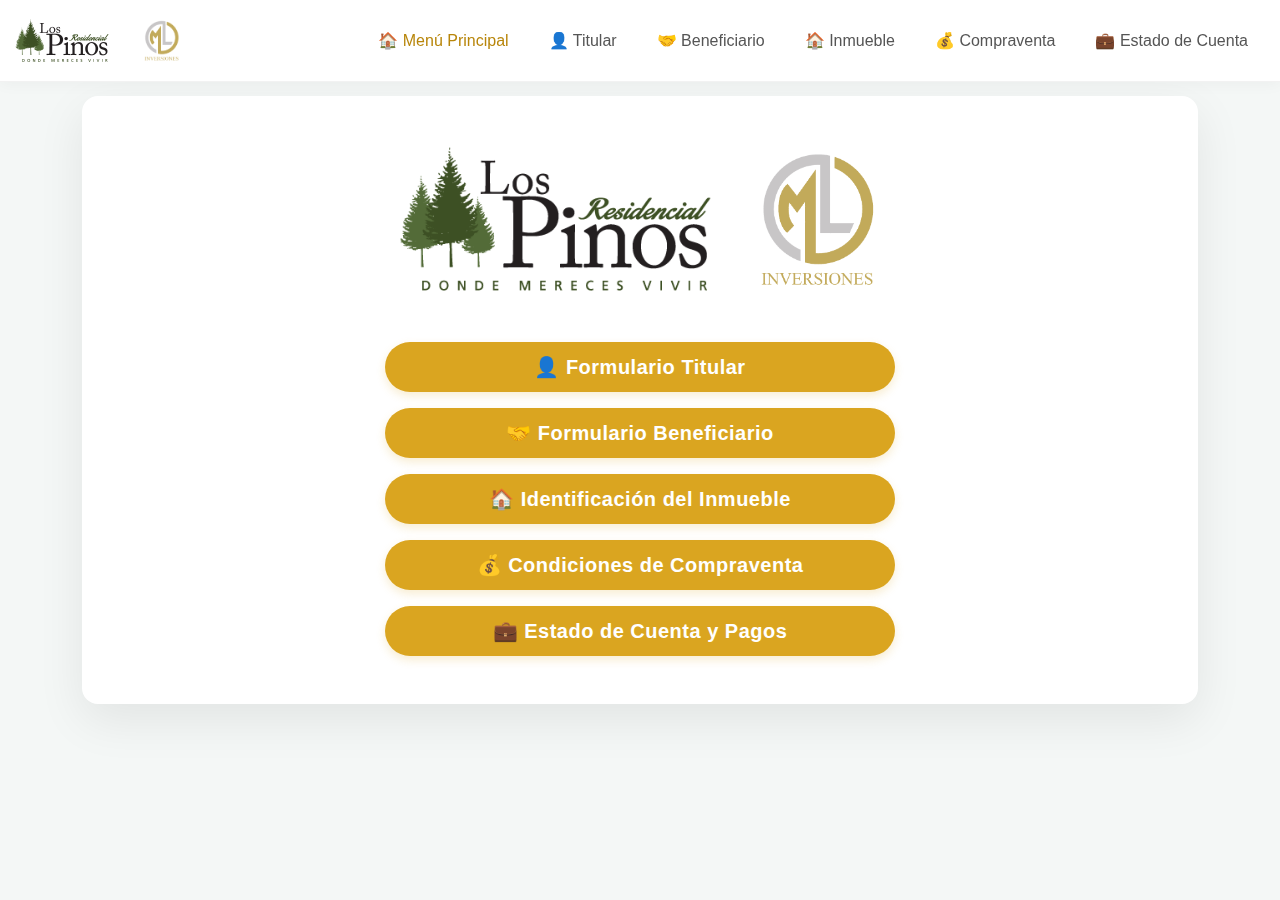
<file: index.html>
<!DOCTYPE html>
<html lang="es">

<head>
  <meta charset="UTF-8">
  <meta name="viewport" content="width=device-width, initial-scale=1">
  <title>Menú Principal</title>
  <link href="https://cdn.jsdelivr.net/npm/bootstrap@5.3.2/dist/css/bootstrap.min.css" rel="stylesheet">
  <link href="css/custom.css" rel="stylesheet">
</head>

<body>

  <nav class="navbar navbar-expand-lg navbar-dark navbar-custom fixed-top">
    <div class="container-fluid">
      <a class="navbar-brand" href="index.html">
        <img src="img/RLP_LOGO.png" alt="RLP" class="logo-navbar">
        <img src="img/ML_LOGO.png" alt="ML" class="logo-navbar">
      </a>
      <button class="navbar-toggler" type="button" data-bs-toggle="collapse" data-bs-target="#navbarNav">
        <span class="navbar-toggler-icon"></span>
      </button>
      <div class="collapse navbar-collapse" id="navbarNav">
        <ul class="navbar-nav ms-auto">
          <li class="nav-item"><a class="nav-link active" href="index.html">🏠 Menú Principal</a></li>
          <li class="nav-item"><a class="nav-link" href="titular.html">👤 Titular</a></li>
          <li class="nav-item"><a class="nav-link" href="beneficiario.html">🤝 Beneficiario</a></li>
          <li class="nav-item"><a class="nav-link" href="inmueble.html">🏠 Inmueble</a></li>
          <li class="nav-item"><a class="nav-link" href="compraventa.html">💰 Compraventa</a></li>
          <li class="nav-item"><a class="nav-link" href="estado_cuenta.html">💼 Estado de Cuenta</a></li>
        </ul>
      </div>
    </div>
  </nav>

  <div class="container mt-5 pt-5">
    <div class="card shadow-lg p-5 text-center rounded-4">
      <div class="mb-4">
        <img src="img/RLP_LOGO.png" alt="Residenciales Los Pinos" class="img-fluid me-3" style="max-height: 150px;">
        <img src="img/ML_LOGO.png" alt="ML" class="img-fluid" style="max-height: 150px;">
      </div>
      <div class="d-grid gap-3 col-6 mx-auto mt-4">
        <a href="titular.html" class="btn btn-primary btn-lg">👤 Formulario Titular</a>
        <a href="beneficiario.html" class="btn btn-primary btn-lg">🤝 Formulario Beneficiario</a>
        <a href="inmueble.html" class="btn btn-primary btn-lg">🏠 Identificación del Inmueble</a>
        <a href="compraventa.html" class="btn btn-primary btn-lg">💰 Condiciones de Compraventa</a>
        <a href="estado_cuenta.html" class="btn btn-primary btn-lg">💼 Estado de Cuenta y Pagos</a>
      </div>
    </div>
  </div>

  <script src="https://cdn.jsdelivr.net/npm/bootstrap@5.3.2/dist/js/bootstrap.bundle.min.js"></script>
</body>

</html>
</file>
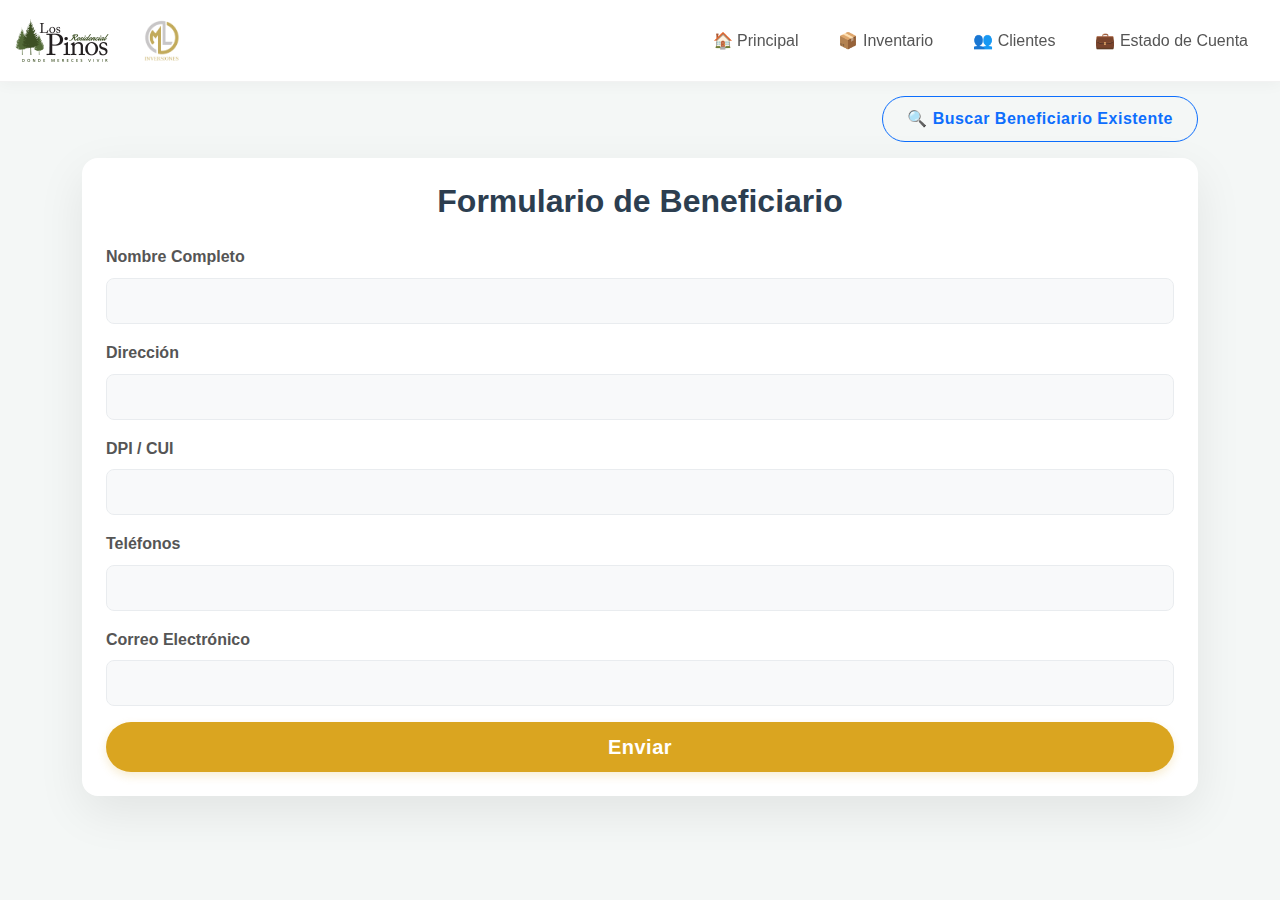
<file: beneficiario.html>
<!DOCTYPE html>
<html lang="es">

<head>
  <meta charset="UTF-8">
  <meta name="viewport" content="width=device-width, initial-scale=1">
  <title>Formulario Beneficiario</title>
  <link href="https://cdn.jsdelivr.net/npm/bootstrap@5.3.2/dist/css/bootstrap.min.css" rel="stylesheet">
  <link href="css/custom.css" rel="stylesheet">
</head>

<body>

  <nav class="navbar navbar-expand-lg navbar-dark navbar-custom fixed-top">
    <div class="container-fluid">
      <a class="navbar-brand" href="index.html">
        <img src="img/RLP_LOGO.png" alt="RLP" class="logo-navbar">
        <img src="img/ML_LOGO.png" alt="ML" class="logo-navbar">
      </a>
      <button class="navbar-toggler" type="button" data-bs-toggle="collapse" data-bs-target="#navbarNav">
        <span class="navbar-toggler-icon"></span>
      </button>
      <div class="collapse navbar-collapse" id="navbarNav">
        <ul class="navbar-nav ms-auto">
          <li class="nav-item"><a class="nav-link" href="index.html">🏠 Principal</a></li>
          <li class="nav-item"><a class="nav-link" href="inventario.html">📦 Inventario</a></li>
          <li class="nav-item"><a class="nav-link" href="clientes.html">👥 Clientes</a></li>
          <li class="nav-item"><a class="nav-link" href="estado_cuenta.html">💼 Estado de Cuenta</a></li>
        </ul>
      </div>
    </div>
  </nav>



  <div class="container mt-5 pt-5">

    <!-- Botón para abrir buscador -->
    <div class="text-end mb-3">
      <button class="btn btn-outline-primary" data-bs-toggle="modal" data-bs-target="#modalBuscarBeneficiario">
        🔍 Buscar Beneficiario Existente
      </button>
    </div>

    <!-- Panel Beneficiario Seleccionado (Oculto por defecto) -->
    <div id="beneficiarioExistentePanel" class="card shadow-lg p-4 rounded-4 mb-4 d-none"
      style="border-left: 5px solid var(--accent-color);">
      <h2 class="text-center mb-4">✅ Beneficiario Seleccionado</h2>
      <div class="alert alert-info">
        <h4 id="be-nombre"></h4>
        <p class="mb-1"><strong>DPI:</strong> <span id="be-dpi"></span></p>
        <p class="mb-1"><strong>Teléfono:</strong> <span id="be-telefonos"></span></p>
        <p class="mb-0"><strong>Dirección:</strong> <span id="be-direccion"></span></p>
      </div>
      <div class="d-grid gap-2">
        <button id="btn-usar-este" class="btn btn-success btn-lg">➡️ Confirmar y Continuar</button>
        <button id="btn-cambiar-beneficiario" class="btn btn-outline-danger">🔄 Cambiar / Nuevo</button>
      </div>
    </div>

    <!-- Panel Formulario (Visible por defecto) -->
    <div id="formularioPanel" class="card shadow-lg p-4 rounded-4">
      <h2 class="text-center mb-4">Formulario de Beneficiario</h2>
      <form id="beneficiarioForm">
        <!-- Nombre -->
        <div class="mb-3">
          <label for="b_nombre" class="form-label">Nombre Completo</label>
          <input type="text" class="form-control" id="b_nombre" required>
        </div>
        <!-- Dirección -->
        <div class="mb-3">
          <label for="b_direccion" class="form-label">Dirección</label>
          <input type="text" class="form-control" id="b_direccion" required>
        </div>
        <!-- DPI/CUI -->
        <div class="mb-3">
          <label for="b_dpi" class="form-label">DPI / CUI</label>
          <input type="text" class="form-control" id="b_dpi" pattern="[0-9]{13}" required>
        </div>
        <!-- Teléfonos -->
        <div class="mb-3">
          <label for="b_telefonos" class="form-label">Teléfonos</label>
          <input type="text" class="form-control" id="b_telefonos" required>
        </div>
        <!-- Correo electrónico -->
        <div class="mb-3">
          <label for="b_email" class="form-label">Correo Electrónico</label>
          <input type="email" class="form-control" id="b_email" required>
        </div>

        <div class="d-grid mt-3">
          <button type="submit" class="btn btn-primary btn-lg">Enviar</button>
        </div>
      </form>
    </div>

    <div id="resultadoBeneficiario" class="card shadow-lg p-4 rounded-4 mt-4 d-none">
      <h2 class="text-center mb-4">Datos del Beneficiario</h2>
      </ul>
      <div class="d-grid mt-4">
        <a href="inmueble.html" class="btn btn-success btn-lg">➡️ Ir a Siguiente Paso: Inmueble</a>
      </div>
    </div>
  </div>

  <!-- Modal para Buscar Beneficiario -->
  <div class="modal fade" id="modalBuscarBeneficiario" tabindex="-1" aria-hidden="true">
    <div class="modal-dialog modal-lg">
      <div class="modal-content">
        <div class="modal-header">
          <h5 class="modal-title">Buscar Beneficiario Existente</h5>
          <button type="button" class="btn-close" data-bs-dismiss="modal" aria-label="Close"></button>
        </div>
        <div class="modal-body">
          <input type="text" id="inputBuscarBeneficiario" class="form-control mb-3"
            placeholder="Escribe nombre o DPI...">
          <div class="table-responsive">
            <table class="table table-hover">
              <thead>
                <tr>
                  <th>Nombre</th>
                  <th>DPI</th>
                  <th>Acción</th>
                </tr>
              </thead>
              <tbody id="tabla-resultados-beneficiarios"></tbody>
            </table>
          </div>
        </div>
      </div>
    </div>
  </div>

  <script src="https://cdn.jsdelivr.net/npm/bootstrap@5.3.2/dist/js/bootstrap.bundle.min.js"></script>
  <script src="js/app.js"></script>
  <script>
    // Cargar datos al iniciar
    const form = document.getElementById("beneficiarioForm");
    let beneficiarioSeleccionado = null;

    // Lógica para cargar beneficiarios en el modal
    document.getElementById('modalBuscarBeneficiario').addEventListener('show.bs.modal', async function () {
      try {
        const res = await fetch('obtener_beneficiarios.php');
        const data = await res.json();
        const tbody = document.getElementById('tabla-resultados-beneficiarios');
        const input = document.getElementById('inputBuscarBeneficiario');

        function render(lista) {
          tbody.innerHTML = '';
          lista.forEach(b => {
            const tr = document.createElement('tr');
            tr.innerHTML = `<td>${b.nombre}</td><td>${b.dpi || '-'}</td><td><button class="btn btn-sm btn-primary btn-seleccionar" data-json='${JSON.stringify(b)}'>Seleccionar</button></td>`;
            tbody.appendChild(tr);
          });

          // Event listeners botones
          document.querySelectorAll('.btn-seleccionar').forEach(btn => {
            btn.addEventListener('click', function () {
              const ben = JSON.parse(this.getAttribute('data-json'));
              seleccionarBeneficiario(ben);
              const modal = bootstrap.Modal.getInstance(document.getElementById('modalBuscarBeneficiario'));
              modal.hide();
            });
          });
        }

        render(data);

        input.addEventListener('keyup', (e) => {
          const term = e.target.value.toLowerCase();
          const filtrados = data.filter(b => b.nombre.toLowerCase().includes(term) || (b.dpi && b.dpi.includes(term)));
          render(filtrados);
        });

      } catch (e) { console.error(e); }
    });

    function seleccionarBeneficiario(b) {
      beneficiarioSeleccionado = b;
      // Mostrar panel existente
      document.getElementById('formularioPanel').classList.add('d-none');
      document.getElementById('beneficiarioExistentePanel').classList.remove('d-none');

      document.getElementById('be-nombre').textContent = b.nombre;
      document.getElementById('be-dpi').textContent = b.dpi;
      document.getElementById('be-telefonos').textContent = b.telefono || b.telefonos; // Adaptar según columna DB
      document.getElementById('be-direccion').textContent = b.direccion;
    }

    // Botones del panel seleccionado
    document.getElementById('btn-cambiar-beneficiario').addEventListener('click', function () {
      beneficiarioSeleccionado = null;
      document.getElementById('formularioPanel').classList.remove('d-none');
      document.getElementById('beneficiarioExistentePanel').classList.add('d-none');
    });

    document.getElementById('btn-usar-este').addEventListener('click', function () {
      // Guardar como si fuera el form submit, pero con flag existente
      if (!beneficiarioSeleccionado) return;

      const datos = {
        id_existente: beneficiarioSeleccionado.id,
        b_nombre: beneficiarioSeleccionado.nombre,
        b_direccion: beneficiarioSeleccionado.direccion,
        b_dpi: beneficiarioSeleccionado.dpi,
        b_telefonos: beneficiarioSeleccionado.telefono || beneficiarioSeleccionado.telefonos,
        b_email: beneficiarioSeleccionado.email || '',
        es_existente: true
      };

      guardarDatos('beneficiario', datos);

      // Simular feedback visual y redirección
      const resultadoDiv = document.getElementById("resultadoBeneficiario");
      resultadoDiv.innerHTML = `
            <h2 class="text-center mb-4">Datos del Beneficiario</h2>
            <ul class="list-group">
              <li class="list-group-item"><strong>Nombre:</strong> <span>${datos.b_nombre}</span></li>
              <li class="list-group-item"><strong>DPI:</strong> <span>${datos.b_dpi}</span></li>
              <li class="list-group-item active text-center">✅ Vinculado de Base de Datos</li>
            </ul>
            <div class="d-grid mt-4">
                <a href="inmueble.html" class="btn btn-success btn-lg">➡️ Ir a Siguiente Paso: Inmueble</a>
            </div>`;

      document.getElementById('beneficiarioExistentePanel').classList.add('d-none');
      resultadoDiv.classList.remove('d-none');
    });

    // Intentar cargar datos previos
    const datosGuardados = cargarDatos('beneficiario');
    if (datosGuardados) {
      if (datosGuardados.es_existente) {
        seleccionarBeneficiario({
          id: datosGuardados.id_existente,
          nombre: datosGuardados.b_nombre,
          dpi: datosGuardados.b_dpi,
          direccion: datosGuardados.b_direccion,
          telefonos: datosGuardados.b_telefonos
        });
        // Ya seleccionado, podríamos mostrar directo el resultado o el panel de "Seleccionado"
        // Mostramos el panel de seleccionado para confirmar de nuevo o el resultado?
        // Mejor el de resultado para avanzar
        document.getElementById('btn-usar-este').click();
      } else {
        rellenarFormulario(form, datosGuardados);
        // Mostrar botón de siguiente paso
        document.getElementById("resultadoBeneficiario").classList.remove("d-none");
      }
    }

    form.addEventListener("submit", function (e) {
      e.preventDefault();

      // Recolectar datos
      const formData = {};
      const inputs = form.querySelectorAll("input");
      inputs.forEach(input => {
        if (input.id) formData[input.id] = input.value;
      });

      // Guardar en localStorage
      guardarDatos('beneficiario', formData);

      // Actualizar vista de resultados
      const resultadoDiv = document.getElementById("resultadoBeneficiario");
      resultadoDiv.innerHTML = `
        <h2 class="text-center mb-4">Datos del Beneficiario</h2>
        <ul class="list-group">
          <li class="list-group-item"><strong>Nombre:</strong> <span>${formData['b_nombre'] || ''}</span></li>
          <li class="list-group-item"><strong>Dirección:</strong> <span>${formData['b_direccion'] || ''}</span></li>
          <li class="list-group-item"><strong>DPI/CUI:</strong> <span>${formData['b_dpi'] || ''}</span></li>
          <li class="list-group-item"><strong>Teléfonos:</strong> <span>${formData['b_telefonos'] || ''}</span></li>
          <li class="list-group-item"><strong>Email:</strong> <span>${formData['b_email'] || ''}</span></li>
        </ul>
        <div class="d-grid mt-4">
            <a href="inmueble.html" class="btn btn-success btn-lg">➡️ Ir a Siguiente Paso: Inmueble</a>
        </div>`;

      resultadoDiv.classList.remove("d-none");

      alert("Datos del beneficiario guardados correctamente.");
    });
  </script>
</body>

</html>
</file>
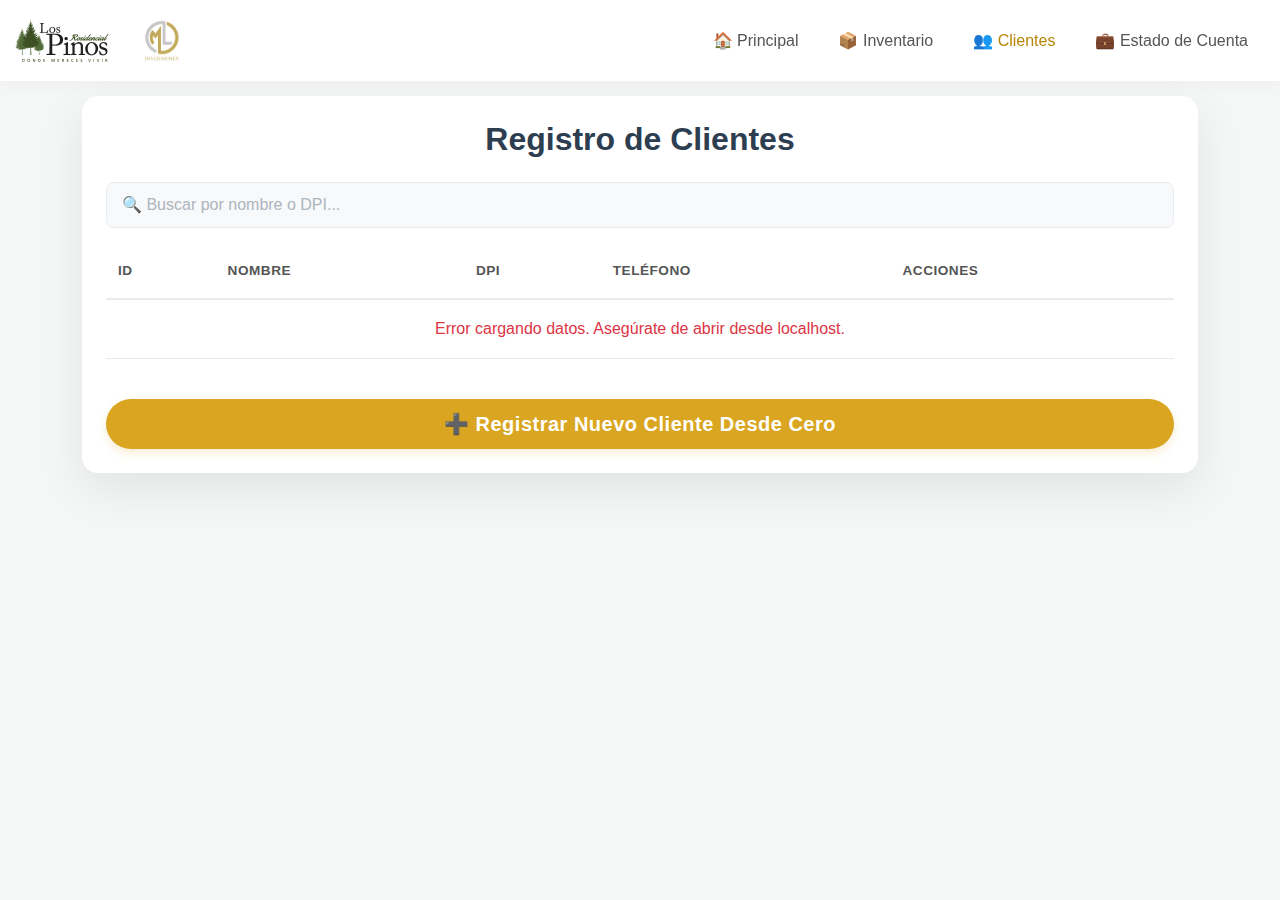
<file: clientes.html>
<!DOCTYPE html>
<html lang="es">

<head>
    <meta charset="UTF-8">
    <meta name="viewport" content="width=device-width, initial-scale=1">
    <title>Registro de Clientes</title>
    <link href="https://cdn.jsdelivr.net/npm/bootstrap@5.3.2/dist/css/bootstrap.min.css" rel="stylesheet">
    <link href="css/custom.css" rel="stylesheet">
</head>

<body>

    <nav class="navbar navbar-expand-lg navbar-dark navbar-custom fixed-top">
        <div class="container-fluid">
            <a class="navbar-brand" href="index.html">
                <img src="img/RLP_LOGO.png" alt="RLP" class="logo-navbar">
                <img src="img/ML_LOGO.png" alt="ML" class="logo-navbar">
            </a>
            <button class="navbar-toggler" type="button" data-bs-toggle="collapse" data-bs-target="#navbarNav">
                <span class="navbar-toggler-icon"></span>
            </button>
            <div class="collapse navbar-collapse" id="navbarNav">
                <ul class="navbar-nav ms-auto">
                    <li class="nav-item"><a class="nav-link" href="index.html">🏠 Principal</a></li>
                    <li class="nav-item"><a class="nav-link" href="inventario.html">📦 Inventario</a></li>
                    <li class="nav-item"><a class="nav-link active" href="clientes.html">👥 Clientes</a></li>
                    <li class="nav-item"><a class="nav-link" href="estado_cuenta.html">💼 Estado de Cuenta</a></li>
                </ul>
            </div>
        </div>
    </nav>

    <div class="container mt-5 pt-5">
        <div class="card shadow-lg p-4 rounded-4">
            <h2 class="text-center mb-4">Registro de Clientes</h2>

            <div class="mb-3">
                <input type="text" id="buscador" class="form-control" placeholder="🔍 Buscar por nombre o DPI...">
            </div>

            <div class="table-responsive">
                <table class="table table-hover">
                    <thead class="table-light">
                        <tr>
                            <th>ID</th>
                            <th>Nombre</th>
                            <th>DPI</th>
                            <th>Teléfono</th>
                            <th>Acciones</th>
                        </tr>
                    </thead>
                    <tbody id="tabla-clientes">
                        <!-- Datos cargados dinámicamente -->
                    </tbody>
                </table>
            </div>

            <div class="d-grid mt-4">
                <a href="titular.html" class="btn btn-primary btn-lg">➕ Registrar Nuevo Cliente Desde Cero</a>
            </div>
        </div>
    </div>

    <script src="https://cdn.jsdelivr.net/npm/bootstrap@5.3.2/dist/js/bootstrap.bundle.min.js"></script>
    <script src="js/app.js"></script>
    <script>
        async function cargarClientes() {
            try {
                const response = await fetch('obtener_clientes.php');
                const clientes = await response.json();

                const tbody = document.getElementById('tabla-clientes');
                tbody.innerHTML = '';

                clientes.forEach(c => {
                    const row = document.createElement('tr');
                    row.innerHTML = `
                        <td>${c.id}</td>
                        <td>${c.nombre}</td>
                        <td>${c.dpi}</td>
                        <td>${c.telefono}</td>
                        <td>
                            <button class="btn btn-sm btn-success me-1" onclick='nuevaVenta(${JSON.stringify(c)})'>➕ Nueva Venta</button>
                            <button class="btn btn-sm btn-outline-danger" onclick="eliminarCliente(${c.id}, '${c.nombre}')">🗑️ Eliminar</button>
                        </td>
                    `;
                    tbody.appendChild(row);
                });

                // Buscador
                document.getElementById('buscador').addEventListener('keyup', function () {
                    const valor = this.value.toLowerCase();
                    const filas = tbody.querySelectorAll('tr');

                    filas.forEach(fila => {
                        const texto = fila.innerText.toLowerCase();
                        fila.style.display = texto.includes(valor) ? '' : 'none';
                    });
                });

            } catch (error) {
                console.error('Error cargando clientes:', error);
                document.getElementById('tabla-clientes').innerHTML = '<tr><td colspan="5" class="text-center text-danger">Error cargando datos. Asegúrate de abrir desde localhost.</td></tr>';
            }
        }

        async function eliminarCliente(id, nombre) {
            if (confirm(`⚠️ ¿Realmente deseas eliminar al cliente: ${nombre}?\n\nEsta acción NO se puede deshacer.\nSolo se borrará si NO tiene compras activas.`)) {
                try {
                    const response = await fetch('eliminar_cliente.php', {
                        method: 'POST',
                        headers: { 'Content-Type': 'application/json' },
                        body: JSON.stringify({ id: id })
                    });
                    const result = await response.json();

                    if (result.success) {
                        alert("✅ Cliente eliminado correctamente.");
                        cargarClientes(); // Recargar tabla
                    } else {
                        alert("❌ No se pudo eliminar:\n" + result.message);
                    }
                } catch (e) {
                    console.error(e);
                    alert("Error de conexión al intentar eliminar.");
                }
            }
        }

        function nuevaVenta(clientData) {
            if (confirm(`¿Iniciar nueva venta para el cliente: ${clientData.nombre}?`)) {
                // Guardar ID del cliente existente y datos básicos para resumen
                const datosTitular = {
                    id_existente: clientData.id,
                    nombre: clientData.nombre,
                    dpi: clientData.dpi,
                    telefono: clientData.telefono,
                    direccion: clientData.direccion,
                    es_cliente_existente: true
                };

                guardarDatos('titular', datosTitular);

                // Limpiar otros datos para empezar fresco
                localStorage.removeItem('beneficiario');
                localStorage.removeItem('inmueble');
                localStorage.removeItem('compraventa');

                window.location.href = 'beneficiario.html';
            }
        }

        document.addEventListener('DOMContentLoaded', cargarClientes);
    </script>

</body>

</html>
</file>
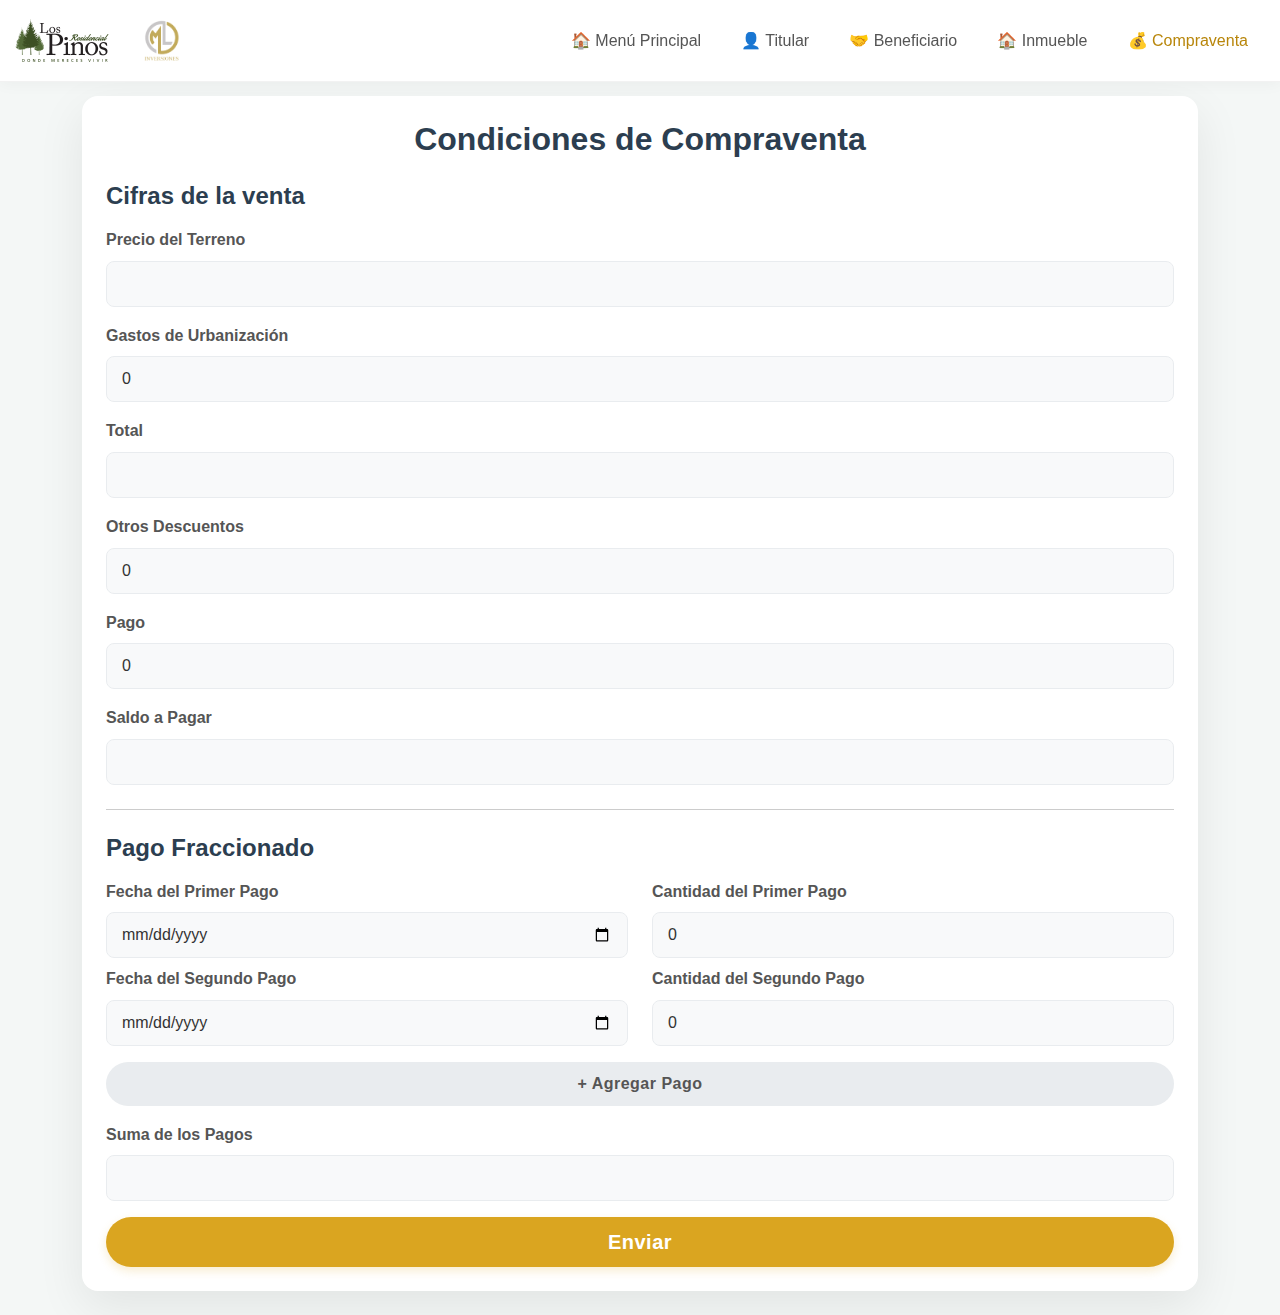
<file: compraventa.html>
<!DOCTYPE html>
<html lang="es">

<head>
  <meta charset="UTF-8">
  <meta name="viewport" content="width=device-width, initial-scale=1">
  <title>Condiciones de Compraventa</title>
  <link href="https://cdn.jsdelivr.net/npm/bootstrap@5.3.2/dist/css/bootstrap.min.css" rel="stylesheet">
  <link href="css/custom.css" rel="stylesheet">
</head>

<body>

  <nav class="navbar navbar-expand-lg navbar-dark navbar-custom fixed-top">
    <div class="container-fluid">
      <a class="navbar-brand" href="index.html">
        <img src="img/RLP_LOGO.png" alt="RLP" class="logo-navbar">
        <img src="img/ML_LOGO.png" alt="ML" class="logo-navbar">
      </a>
      <button class="navbar-toggler" type="button" data-bs-toggle="collapse" data-bs-target="#navbarNav">
        <span class="navbar-toggler-icon"></span>
      </button>
      <div class="collapse navbar-collapse" id="navbarNav">
        <ul class="navbar-nav ms-auto">
          <li class="nav-item"><a class="nav-link" href="index.html">🏠 Menú Principal</a></li>
          <li class="nav-item"><a class="nav-link" href="titular.html">👤 Titular</a></li>
          <li class="nav-item"><a class="nav-link" href="beneficiario.html">🤝 Beneficiario</a></li>
          <li class="nav-item"><a class="nav-link" href="inmueble.html">🏠 Inmueble</a></li>
          <li class="nav-item"><a class="nav-link active" href="compraventa.html">💰 Compraventa</a></li>
        </ul>
      </div>
    </div>
  </nav>


  <div class="container mt-5 pt-5">
    <div class="card shadow-lg p-4 rounded-4">
      <h2 class="text-center mb-4">Condiciones de Compraventa</h2>
      <form id="compraventaForm">
        <h4 class="mb-3">Cifras de la venta</h4>
        <div class="mb-3"><label class="form-label">Precio del Terreno</label><input type="number" class="form-control"
            id="precio_terreno" required></div>
        <div class="mb-3"><label class="form-label">Gastos de Urbanización</label><input type="number"
            class="form-control" id="gastos_urbanizacion" value="0" required></div>
        <div class="mb-3"><label class="form-label">Total</label><input type="number" class="form-control" id="total"
            readonly></div>
        <div class="mb-3"><label class="form-label">Otros Descuentos</label><input type="number" class="form-control"
            id="otros_descuentos" value="0"></div>
        <div class="mb-3"><label class="form-label">Pago</label><input type="number" class="form-control" id="pago"
            value="0"></div>
        <div class="mb-3"><label class="form-label">Saldo a Pagar</label><input type="number" class="form-control"
            id="saldo" readonly></div>

        <hr class="my-4">

        <h4 class="mb-3">Pago Fraccionado</h4>
        <div id="pagosFraccionados">
          <div class="row mb-2">
            <div class="col-md-6"><label class="form-label">Fecha del Primer Pago</label><input type="date"
                class="form-control pago_fecha"></div>
            <div class="col-md-6"><label class="form-label">Cantidad del Primer Pago</label><input type="number"
                class="form-control pago_cantidad" value="0"></div>
          </div>
          <div class="row mb-2">
            <div class="col-md-6"><label class="form-label">Fecha del Segundo Pago</label><input type="date"
                class="form-control pago_fecha"></div>
            <div class="col-md-6"><label class="form-label">Cantidad del Segundo Pago</label><input type="number"
                class="form-control pago_cantidad" value="0"></div>
          </div>
        </div>

        <div class="d-grid mt-3 mb-3">
          <button type="button" class="btn btn-secondary" id="agregarPago">+ Agregar Pago</button>
        </div>

        <div class="mb-3"><label class="form-label">Suma de los Pagos</label><input type="number" class="form-control"
            id="suma_pagos" readonly></div>

        <div class="d-grid mt-3">
          <button type="submit" class="btn btn-primary btn-lg">Enviar</button>
        </div>
      </form>
    </div>

    <div id="resultadoCompraventa" class="card shadow-lg p-4 rounded-4 mt-4 d-none">
      <h2 class="text-center mb-4">Resumen de Compraventa</h2>
      <ul class="list-group mb-3">
        <li class="list-group-item"><strong>Precio del Terreno:</strong> <span id="r_precio_terreno"></span></li>
        <li class="list-group-item"><strong>Gastos Urbanización:</strong> <span id="r_gastos_urbanizacion"></span></li>
        <li class="list-group-item"><strong>Total:</strong> <span id="r_total"></span></li>
        <li class="list-group-item"><strong>Otros Descuentos:</strong> <span id="r_otros_descuentos"></span></li>
        <li class="list-group-item"><strong>Pago:</strong> <span id="r_pago"></span></li>
        <li class="list-group-item"><strong>Saldo a Pagar:</strong> <span id="r_saldo"></span></li>
        <li class="list-group-item"><strong>Suma de los Pagos Fraccionados:</strong> <span id="r_suma_pagos"></span>
        </li>
      </ul>
      <h5>Pagos Fraccionados:</h5>
      <ul id="r_pagos_fraccionados" class="list-group"></ul>
    </div>
  </div>

  <script src="https://cdn.jsdelivr.net/npm/bootstrap@5.3.2/dist/js/bootstrap.bundle.min.js"></script>

  <script src="js/app.js"></script>
  <script>
    const form = document.getElementById("compraventaForm");
    const precioInput = document.getElementById("precio_terreno");
    const gastosInput = document.getElementById("gastos_urbanizacion");
    const totalInput = document.getElementById("total");
    const descuentosInput = document.getElementById("otros_descuentos");
    const pagoInput = document.getElementById("pago");
    const saldoInput = document.getElementById("saldo");
    const sumaPagosInput = document.getElementById("suma_pagos");
    const pagosFraccionadosDiv = document.getElementById("pagosFraccionados");

    // Cargar datos
    const datosGuardados = cargarDatos('compraventa');
    if (datosGuardados) {
      rellenarFormulario(form, datosGuardados);
      // Recrear pagos fraccionados si existen
      if (datosGuardados.pagos) {
        pagosFraccionadosDiv.innerHTML = ''; // Limpiar default
        datosGuardados.pagos.forEach((pago, i) => {
          const row = crearFilaPago(i + 1, pago.fecha, pago.cantidad);
          pagosFraccionadosDiv.appendChild(row);
        });
      }
    }

    function actualizarTotalSaldo() {
      const total = Number(precioInput.value) + Number(gastosInput.value);
      totalInput.value = total;
      const saldo = total - Number(descuentosInput.value) - Number(pagoInput.value);
      saldoInput.value = saldo;
    }

    function actualizarSumaPagos() {
      const pagos = document.querySelectorAll(".pago_cantidad");
      let suma = 0;
      pagos.forEach(p => suma += Number(p.value));
      sumaPagosInput.value = suma;
    }

    precioInput.addEventListener("input", actualizarTotalSaldo);
    gastosInput.addEventListener("input", actualizarTotalSaldo);
    descuentosInput.addEventListener("input", actualizarTotalSaldo);
    pagoInput.addEventListener("input", actualizarTotalSaldo);
    pagosFraccionadosDiv.addEventListener("input", actualizarSumaPagos);

    document.getElementById("agregarPago").addEventListener("click", () => {
      const index = pagosFraccionadosDiv.children.length + 1;
      pagosFraccionadosDiv.appendChild(crearFilaPago(index));
    });

    function crearFilaPago(index, fecha = '', cantidad = 0) {
      const row = document.createElement("div");
      row.className = "row mb-2";
      row.innerHTML = `
      <div class="col-md-6">
        <label class="form-label">Fecha del Pago ${index}</label>
        <input type="date" class="form-control pago_fecha" value="${fecha}">
      </div>
      <div class="col-md-6">
        <label class="form-label">Cantidad del Pago ${index}</label>
        <input type="number" class="form-control pago_cantidad" value="${cantidad}">
      </div>
    `;
      return row;
    }

    form.addEventListener("submit", function (e) {
      e.preventDefault();

      // Recolectar datos básicos
      const formData = {};
      const inputs = form.querySelectorAll("input:not(.pago_fecha):not(.pago_cantidad)");
      inputs.forEach(input => {
        if (input.id) formData[input.id] = input.value;
      });

      // Recolectar pagos fraccionados
      const pagosList = [];
      document.querySelectorAll("#pagosFraccionados .row").forEach(row => {
        pagosList.push({
          fecha: row.querySelector(".pago_fecha").value,
          cantidad: row.querySelector(".pago_cantidad").value
        });
      });
      formData.pagos = pagosList;

      // Guardar
      guardarDatos('compraventa', formData);

      // Mostrar resumen
      document.getElementById("r_precio_terreno").textContent = precioInput.value;
      document.getElementById("r_gastos_urbanizacion").textContent = gastosInput.value;
      document.getElementById("r_total").textContent = totalInput.value;
      document.getElementById("r_otros_descuentos").textContent = descuentosInput.value;
      document.getElementById("r_pago").textContent = pagoInput.value;
      document.getElementById("r_saldo").textContent = saldoInput.value;
      document.getElementById("r_suma_pagos").textContent = sumaPagosInput.value;

      const listaPagos = document.getElementById("r_pagos_fraccionados");
      listaPagos.innerHTML = "";
      pagosList.forEach((pago, i) => {
        if (pago.fecha && pago.cantidad) {
          const li = document.createElement("li");
          li.className = "list-group-item";
          li.textContent = `Pago ${i + 1}: Fecha: ${pago.fecha}, Cantidad: ${pago.cantidad}`;
          listaPagos.appendChild(li);
        }
      });

      document.getElementById("resultadoCompraventa").classList.remove("d-none");
      alert("Datos de compraventa guardados correctamente.");
    });
  </script>

</body>

</html>
</file>
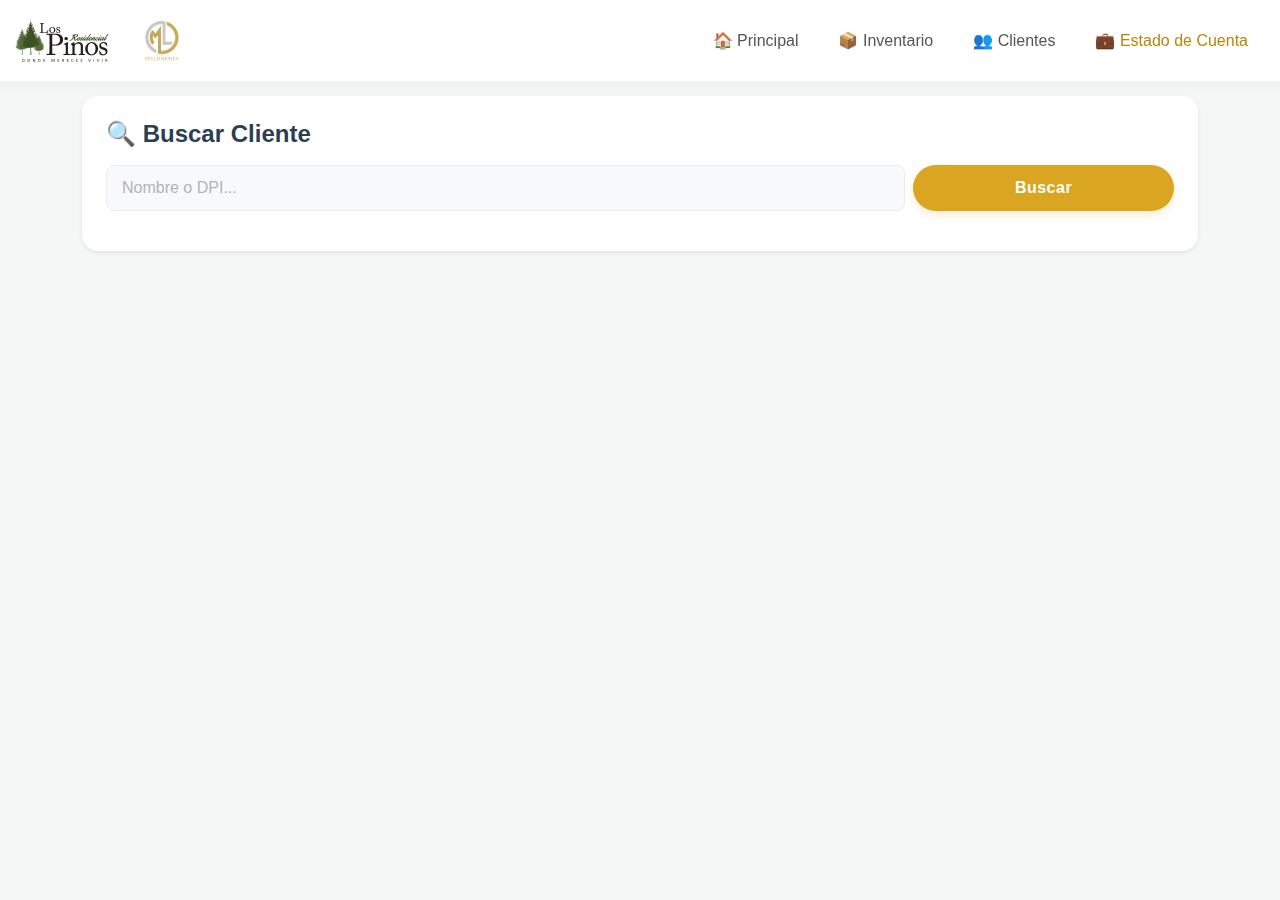
<file: estado_cuenta.html>
<!DOCTYPE html>
<html lang="es">

<head>
    <meta charset="UTF-8">
    <meta name="viewport" content="width=device-width, initial-scale=1">
    <title>Estado de Cuenta</title>
    <link href="https://cdn.jsdelivr.net/npm/bootstrap@5.3.2/dist/css/bootstrap.min.css" rel="stylesheet">
    <link href="css/custom.css" rel="stylesheet">
    <style>
        @media print {
            .no-print {
                display: none !important;
            }

            .card {
                border: none !important;
                box-shadow: none !important;
            }

            .print-header {
                display: block !important;
            }
        }

        .print-header {
            display: none;
        }
    </style>
</head>

<body>

    <!-- Navbar -->
    <nav class="navbar navbar-expand-lg navbar-dark navbar-custom fixed-top no-print">
        <div class="container-fluid">
            <a class="navbar-brand" href="index.html">
                <img src="img/RLP_LOGO.png" alt="RLP" class="logo-navbar">
                <img src="img/ML_LOGO.png" alt="ML" class="logo-navbar">
            </a>
            <button class="navbar-toggler" type="button" data-bs-toggle="collapse" data-bs-target="#navbarNav">
                <span class="navbar-toggler-icon"></span>
            </button>
            <div class="collapse navbar-collapse" id="navbarNav">
                <ul class="navbar-nav ms-auto">
                    <li class="nav-item"><a class="nav-link" href="index.html">🏠 Principal</a></li>
                    <li class="nav-item"><a class="nav-link" href="inventario.html">📦 Inventario</a></li>
                    <li class="nav-item"><a class="nav-link" href="clientes.html">👥 Clientes</a></li>
                    <li class="nav-item"><a class="nav-link active" href="estado_cuenta.html">💼 Estado de Cuenta</a>
                    </li>
                </ul>
            </div>
        </div>
    </nav>

    <div class="container mt-5 pt-5">

        <!-- Buscador -->
        <div class="card p-4 shadow-sm mb-4 no-print">
            <h4>🔍 Buscar Cliente</h4>
            <div class="row g-2">
                <div class="col-md-9">
                    <input type="text" id="busqueda" class="form-control" placeholder="Nombre o DPI...">
                </div>
                <div class="col-md-3 d-grid">
                    <button class="btn btn-primary" id="btn-buscar">Buscar</button>
                </div>
            </div>
            <div id="resultados-busqueda" class="list-group mt-3"></div>
        </div>

        <!-- Estado de Cuenta (Oculto hasta seleccionar) -->
        <div id="estado-cuenta-container" class="d-none">

            <div class="card p-4 shadow-lg mb-4">
                <!-- Encabezado Impresión -->
                <!-- Encabezado Impresión (Solo visible al imprimir) -->
                <div class="print-header text-center mb-4">
                    <div class="print-logos">
                        <img src="img/RLP_LOGO.png" alt="RLP" class="print-logo">
                        <div class="text-center flex-grow-1">
                            <h3>RESIDENCIALES "LOS PINOS"</h3>
                            <h4>Estado de Cuenta Consolidado</h4>
                        </div>
                        <img src="img/ML_LOGO.png" alt="ML" class="print-logo">
                    </div>
                    <p class="text-end small">Fecha de Emisión: <span id="fecha-impresion"></span></p>
                </div>

                <!-- Datos del Cliente (Diseño Ejecutivo) -->
                <div class="row mb-4 p-3 mx-0 border print-section">
                    <div class="col-12 mb-2 border-bottom pb-2">
                        <h6 class="print-label text-uppercase mb-2"
                            style="font-size: 11pt; border-bottom: 2px solid #ddd; padding-bottom: 5px;">1. Datos del
                            Titular y Propiedad</h6>
                        <div class="row">
                            <div class="col-6">
                                <div class="mb-1"><span class="print-label">NOMBRE:</span> <span id="ec-nombre"
                                        class="print-value text-uppercase fw-bold"></span></div>
                                <div class="mb-1"><span class="print-label">DPI:</span> <span id="ec-dpi"
                                        class="print-value"></span></div>
                                <div class="mb-1"><span class="print-label">NIT:</span> <span id="ec-nit"
                                        class="print-value"></span></div>
                                <div class="mb-1"><span class="print-label">EDAD:</span> <span id="ec-edad"
                                        class="print-value"></span> años</div>
                                <div class="mb-1"><span class="print-label">ESTADO CIVIL:</span> <span id="ec-civil"
                                        class="print-value text-uppercase"></span></div>
                                <div class="mb-1"><span class="print-label">NACIONALIDAD:</span> <span
                                        id="ec-nacionalidad" class="print-value text-uppercase"></span></div>
                                <div class="mb-1"><span class="print-label">DIRECCIÓN:</span> <span id="ec-direccion"
                                        class="print-value text-uppercase" style="font-size: 10pt;"></span></div>
                                <div class="mb-1"><span class="print-label">TELÉFONO:</span> <span id="ec-telefono"
                                        class="print-value"></span></div>
                            </div>
                            <div class="col-6 text-end">
                                <div class="mb-1"><span class="print-label">LOTE:</span> <span id="ec-lote"
                                        class="print-value fw-bold"></span></div>
                                <div class="mb-1"><span class="print-label">MANZANA:</span> <span id="ec-manzana"
                                        class="print-value"></span></div>
                                <div class="mb-1"><span class="print-label">ÁREA:</span> <span id="ec-area"
                                        class="print-value"></span> m²</div>
                            </div>
                        </div>
                    </div>

                    <div class="col-12 pt-2">
                        <h6 class="print-label text-uppercase mb-2"
                            style="font-size: 11pt; border-bottom: 2px solid #ddd; padding-bottom: 5px;">2. Datos del
                            Beneficiario</h6>
                        <div class="row">
                            <div class="col-12">
                                <div class="row">
                                    <div class="col-6">
                                        <div class="mb-1"><span class="print-label">NOMBRE:</span> <span
                                                id="ec-beneficiario-nombre" class="print-value text-uppercase"></span>
                                        </div>
                                        <div class="mb-1"><span class="print-label">DPI:</span> <span
                                                id="ec-beneficiario-dpi" class="print-value"></span></div>
                                    </div>
                                    <div class="col-6 text-end">
                                        <div class="mb-1"><span class="print-label">TELÉFONO:</span> <span
                                                id="ec-beneficiario-telefono" class="print-value"></span></div>
                                    </div>
                                    <div class="col-12">
                                        <div class="mb-1"><span class="print-label">DIRECCIÓN:</span> <span
                                                id="ec-beneficiario-direccion" class="print-value text-uppercase"
                                                style="font-size: 10pt;"></span></div>
                                    </div>
                                </div>
                            </div>
                        </div>
                    </div>
                </div>

                <!-- Resumen Financiero -->
                <h6 class="print-label text-uppercase mb-2 d-none d-print-block"
                    style="font-size: 11pt; border-bottom: 2px solid #ddd; padding-bottom: 5px;">3. Datos de la Venta
                </h6>
                <div class="row text-center mb-4">
                    <div class="col-4">
                        <div class="card p-2 print-summary-box">
                            <h6 class="text-uppercase small">Total Venta</h6>
                            <h4 id="ec-total">Q0.00</h4>
                        </div>
                    </div>
                    <div class="col-4">
                        <div class="card p-2 print-summary-box">
                            <h6 class="text-uppercase small">Total Pagado</h6>
                            <h4 id="ec-pagado">Q0.00</h4>
                        </div>
                    </div>
                    <div class="col-4">
                        <div class="card p-2 print-summary-box">
                            <h6 class="text-uppercase small">Saldo Pendiente</h6>
                            <h4 id="ec-saldo">Q0.00</h4>
                        </div>
                    </div>
                </div>

                <!-- Tablas de Pagos -->
                <div class="row">
                    <div class="col-md-6">
                        <h5 class="border-bottom pb-2">📅 Plan de Pagos Pactado</h5>
                        <table class="table table-striped table-sm">
                            <thead>
                                <tr>
                                    <th>#</th>
                                    <th>Fecha</th>
                                    <th>Monto</th>
                                </tr>
                            </thead>
                            <tbody id="tabla-pagos-pactados"></tbody>
                        </table>
                    </div>
                    <div class="col-md-6">
                        <h5 class="border-bottom pb-2">💵 Historial de Abonos</h5>
                        <table class="table table-hover table-sm">
                            <thead>
                                <tr>
                                    <th>Fecha</th>
                                    <th>Recibo</th>
                                    <th>Monto</th>
                                    <th class="no-print"></th>
                                </tr>
                            </thead>
                            <tbody id="tabla-abonos"></tbody>
                        </table>
                        <div class="d-grid mt-3 no-print">
                            <button class="btn btn-primary" data-bs-toggle="modal" data-bs-target="#modalAbono">➕
                                Registrar Nuevo Abono</button>
                        </div>
                    </div>
                </div>

                <div class="text-center mt-5 no-print">
                    <button class="btn btn-primary btn-lg" onclick="window.print()">🖨️ Imprimir Estado de
                        Cuenta</button>
                </div>
            </div>
        </div>
    </div>

    <!-- Modal Registrar Abono -->
    <div class="modal fade" id="modalAbono" tabindex="-1">
        <div class="modal-dialog">
            <div class="modal-content">
                <div class="modal-header bg-primary text-white">
                    <h5 class="modal-title">Registrar Nuevo Abono</h5>
                    <button type="button" class="btn-close" data-bs-dismiss="modal"></button>
                </div>
                <div class="modal-body">
                    <form id="form-abono">
                        <input type="hidden" id="abono-index" value="-1">
                        <div class="mb-3">
                            <label>Fecha de Pago</label>
                            <input type="date" id="abono-fecha" class="form-control" required>
                        </div>
                        <div class="mb-3">
                            <label>Monto (Q)</label>
                            <input type="number" id="abono-monto" class="form-control" step="0.01" required>
                        </div>
                        <div class="mb-3">
                            <label>No. Recibo / Referencia</label>
                            <input type="text" id="abono-recibo" class="form-control" placeholder="Ej: REC-001"
                                required>
                        </div>
                        <div class="d-grid">
                            <button type="submit" class="btn btn-primary">Guardar Abono</button>
                        </div>
                    </form>
                </div>
            </div>
        </div>
    </div>

    <script src="https://cdn.jsdelivr.net/npm/bootstrap@5.3.2/dist/js/bootstrap.bundle.min.js"></script>
    <script src="js/app.js"></script>
    <script>
        let clienteActual = null;

        // Buscar Cliente
        document.getElementById('btn-buscar').addEventListener('click', () => {
            const termino = document.getElementById('busqueda').value.toLowerCase();
            const lista = document.getElementById('resultados-busqueda');
            lista.innerHTML = '';

            const clientes = obtenerClientesDB();
            const encontrados = clientes.filter(c =>
                (c.titular.nombre && c.titular.nombre.toLowerCase().includes(termino)) ||
                (c.titular.dpi && c.titular.dpi.includes(termino))
            );

            if (encontrados.length === 0) {
                lista.innerHTML = `
                    <div class="alert alert-warning">
                        No se encontraron clientes con ese criterio.
                        <hr>
                        <p class="mb-0">¿Es la primera vez que usas este módulo? Probablemente la base de datos esté vacía.</p>
                        <button class="btn btn-sm btn-outline-dark mt-2" onclick="generarDemo()">🎲 Generar Cliente de Prueba</button>
                    </div>`;
                return;
            }

            encontrados.forEach(c => {
                const item = document.createElement('a');
                item.className = 'list-group-item list-group-item-action';
                item.innerHTML = `<strong>${c.titular.nombre}</strong> - DPI: ${c.titular.dpi} - Lote: ${c.inmueble.lotes}`;
                item.href = '#';
                item.onclick = (e) => {
                    e.preventDefault();
                    cargarCliente(c.id);
                };
                lista.appendChild(item);
            });
        });

        // Función para generar datos de prueba si la BD está vacía
        function generarDemo() {
            const demo = {
                titular: { nombre: "Juan Perez Demo", dpi: "1234567890101", telefono: "5555-5555" },
                beneficiario: { nombre: "Maria Perez", dpi: "0000000000000" },
                inmueble: { lotes: "Lote 5, Manzana B", manzana: "B", area: "200" },
                compraventa: {
                    total: "150000",
                    pago: "10000",
                    otros_descuentos: "0",
                    pagos: [
                        { fecha: "2024-02-01", cantidad: "2000" },
                        { fecha: "2024-03-01", cantidad: "2000" },
                        { fecha: "2024-04-01", cantidad: "2000" }
                    ]
                }
            };
            guardarClienteDB(demo);
            alert("Cliente de prueba generado. Vuelve a buscar 'Juan'.");
            document.getElementById('busqueda').value = "Juan";

            // Simular clic para refrescar resultados
            setTimeout(() => document.getElementById('btn-buscar').click(), 500);
        }

        // Cargar Cliente en la vista
        function cargarCliente(id) {
            clienteActual = obtenerClientePorId(id);
            if (!clienteActual) return;

            // Ocultar buscador y mostrar estado de cuenta
            document.getElementById('resultados-busqueda').innerHTML = '';
            document.getElementById('estado-cuenta-container').classList.remove('d-none');
            document.getElementById('fecha-impresion').textContent = new Date().toLocaleDateString();

            // Datos Generales
            document.getElementById('ec-nombre').textContent = clienteActual.titular.nombre;
            document.getElementById('ec-dpi').textContent = clienteActual.titular.dpi;
            document.getElementById('ec-telefono').textContent = clienteActual.titular.telefono;
            // Nuevos Campos Titular
            document.getElementById('ec-nit').textContent = clienteActual.titular.nit || 'C/F';
            document.getElementById('ec-edad').textContent = clienteActual.titular.edad || '';
            document.getElementById('ec-civil').textContent = clienteActual.titular.estado_civil || '';
            document.getElementById('ec-nacionalidad').textContent = clienteActual.titular.nacionalidad || '';
            document.getElementById('ec-direccion').textContent = clienteActual.titular.direccion || '';

            document.getElementById('ec-lote').textContent = clienteActual.inmueble.lotes;
            document.getElementById('ec-manzana').textContent = clienteActual.inmueble.manzana;
            document.getElementById('ec-area').textContent = clienteActual.inmueble.area;

            // Datos Beneficiario
            if (clienteActual.beneficiario) {
                document.getElementById('ec-beneficiario-nombre').textContent = clienteActual.beneficiario.b_nombre || clienteActual.beneficiario.nombre || 'No registrado';
                document.getElementById('ec-beneficiario-dpi').textContent = clienteActual.beneficiario.b_dpi || clienteActual.beneficiario.dpi || 'N/A';
                document.getElementById('ec-beneficiario-telefono').textContent = clienteActual.beneficiario.b_telefonos || '';
                document.getElementById('ec-beneficiario-direccion').textContent = clienteActual.beneficiario.b_direccion || '';
            } else {
                document.getElementById('ec-beneficiario-nombre').textContent = 'No registrado';
                document.getElementById('ec-beneficiario-dpi').textContent = '';
                document.getElementById('ec-beneficiario-telefono').textContent = '';
                document.getElementById('ec-beneficiario-direccion').textContent = '';
            }

            // Cálculos Financieros
            const totalVenta = Number(clienteActual.compraventa.total) || 0;
            const pagoInicial = Number(clienteActual.compraventa.pago) || 0;
            const otrosDescuentos = Number(clienteActual.compraventa.otros_descuentos) || 0;

            let totalAbonado = pagoInicial + otrosDescuentos; // Empezamos con el enganche y descuentos

            // Sumar abonos extra
            if (clienteActual.abonos) {
                clienteActual.abonos.forEach(a => totalAbonado += Number(a.monto));
            }

            const saldoPendiente = totalVenta - totalAbonado;

            document.getElementById('ec-total').textContent = `Q${totalVenta.toFixed(2)}`;
            document.getElementById('ec-pagado').textContent = `Q${totalAbonado.toFixed(2)}`;
            document.getElementById('ec-saldo').textContent = `Q${saldoPendiente.toFixed(2)}`;

            // Tabla Pactados (Compraventa original)
            const tablaPactados = document.getElementById('tabla-pagos-pactados');
            tablaPactados.innerHTML = `<tr><td>1</td><td>(Enganche)</td><td>Q${pagoInicial.toFixed(2)}</td></tr>`;
            if (clienteActual.compraventa.pagos) {
                clienteActual.compraventa.pagos.forEach((p, i) => {
                    tablaPactados.innerHTML += `<tr><td>${i + 2}</td><td>${p.fecha}</td><td>Q${Number(p.cantidad).toFixed(2)}</td></tr>`;
                });
            }

            // Tabla Abonos Reales
            renderTablaAbonos();
        }



        function renderTablaAbonos() {
            const tablaAbonos = document.getElementById('tabla-abonos');
            tablaAbonos.innerHTML = '';

            // Agregar enganche como primer abono "virtual" para historial (No editable aquí)
            const enganche = Number(clienteActual.compraventa.pago) || 0;
            if (enganche > 0) {
                tablaAbonos.innerHTML += `<tr class="table-info"><td>(Inicio)</td><td>ENGANCHE</td><td>Q${enganche.toFixed(2)}</td><td class="no-print"></td></tr>`;
            }

            if (clienteActual.abonos) {
                clienteActual.abonos.forEach((a, index) => {
                    tablaAbonos.innerHTML += `
                        <tr>
                            <td>${a.fecha}</td>
                            <td>${a.recibo}</td>
                            <td>Q${Number(a.monto).toFixed(2)}</td>
                            <td class="no-print text-end">
                                <button class="btn btn-sm btn-outline-primary" onclick="editarAbono(${index})">✏️</button>
                            </td>
                        </tr>`;
                });
            }
        }

        // Preparar modal para edición
        function editarAbono(index) {
            const abono = clienteActual.abonos[index];
            document.getElementById('abono-index').value = index;
            document.getElementById('abono-fecha').value = abono.fecha;
            document.getElementById('abono-monto').value = abono.monto;
            document.getElementById('abono-recibo').value = abono.recibo;

            document.querySelector('#modalAbono .modal-title').textContent = 'Editar Abono';
            const modal = new bootstrap.Modal(document.getElementById('modalAbono'));
            modal.show();
        }

        // Limpiar modal al cerrar
        document.getElementById('modalAbono').addEventListener('hidden.bs.modal', () => {
            document.getElementById('form-abono').reset();
            document.getElementById('abono-index').value = "-1";
            document.querySelector('#modalAbono .modal-title').textContent = 'Registrar Nuevo Abono';
        });

        // Registrar o Actualizar Abono
        document.getElementById('form-abono').addEventListener('submit', (e) => {
            e.preventDefault();
            if (!clienteActual) return;

            const indexStr = document.getElementById('abono-index').value;
            const index = parseInt(indexStr);

            const nuevoAbono = {
                fecha: document.getElementById('abono-fecha').value,
                monto: document.getElementById('abono-monto').value,
                recibo: document.getElementById('abono-recibo').value
            };

            if (index >= 0) {
                // Modo Edición
                actualizarAbonoDB(clienteActual.id, index, nuevoAbono);
                alert("Abono actualizado correctamente.");
            } else {
                // Modo Creación
                registrarAbonoDB(clienteActual.id, nuevoAbono);
                alert("Abono registrado correctamente.");
            }

            // Recargar datos en memoria y vista
            clienteActual = obtenerClientePorId(clienteActual.id);
            cargarCliente(clienteActual.id); // Recalcular todo

            // Cerrar modal
            const modalEl = document.getElementById('modalAbono');
            const modal = bootstrap.Modal.getInstance(modalEl);
            modal.hide();
        });
    </script>

</body>

</html>
</file>
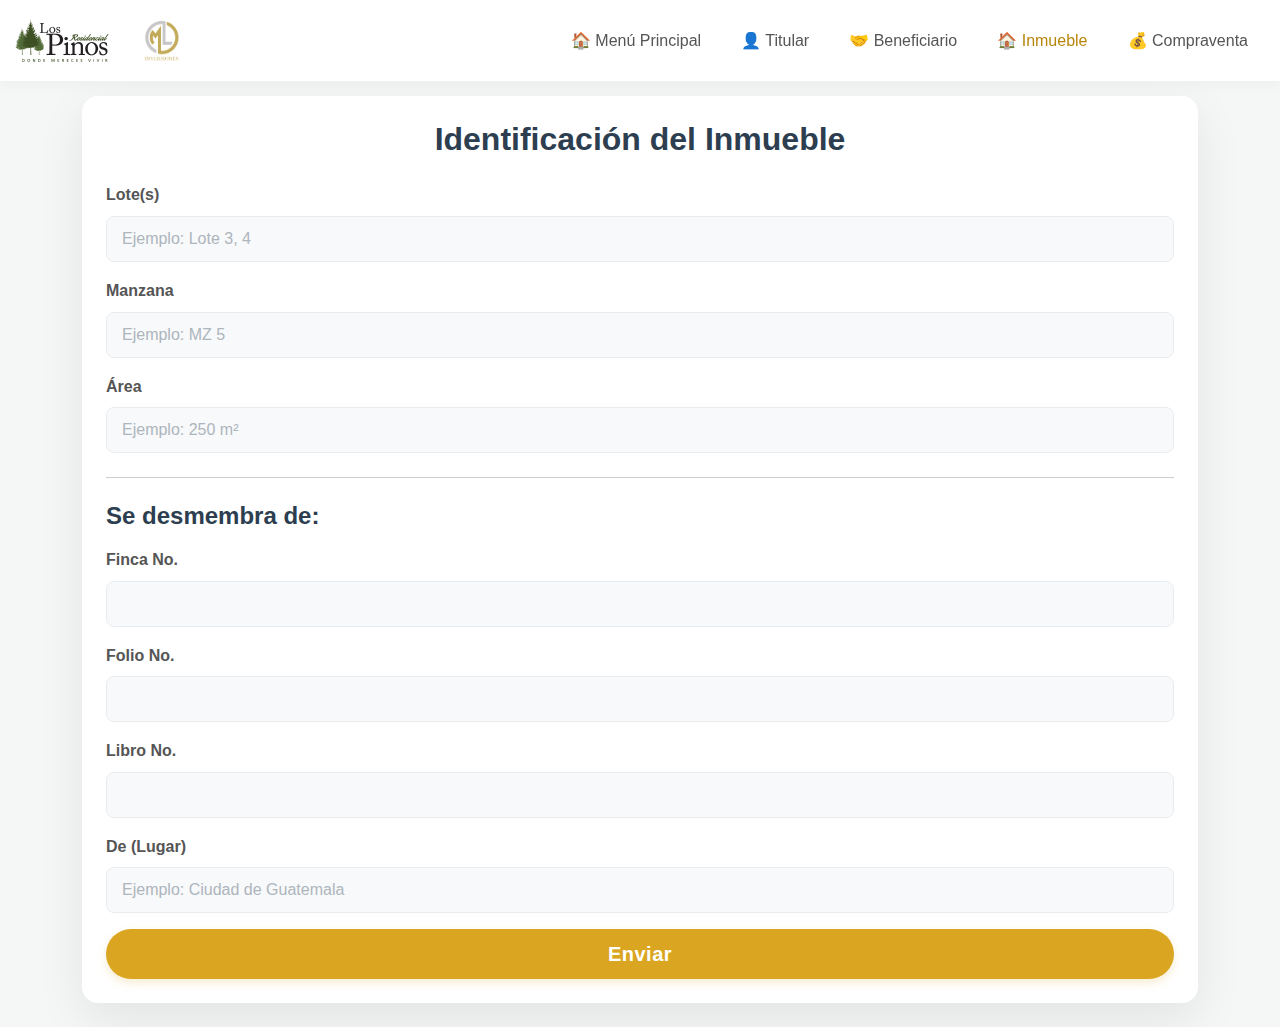
<file: inmueble.html>
<!DOCTYPE html>
<html lang="es">

<head>
  <meta charset="UTF-8">
  <meta name="viewport" content="width=device-width, initial-scale=1">
  <title>Identificación del Inmueble</title>
  <link href="https://cdn.jsdelivr.net/npm/bootstrap@5.3.2/dist/css/bootstrap.min.css" rel="stylesheet">
  <link href="css/custom.css" rel="stylesheet">
</head>

<body>

  <nav class="navbar navbar-expand-lg navbar-dark navbar-custom fixed-top">
    <div class="container-fluid">
      <a class="navbar-brand" href="index.html">
        <img src="img/RLP_LOGO.png" alt="RLP" class="logo-navbar">
        <img src="img/ML_LOGO.png" alt="ML" class="logo-navbar">
      </a>
      <button class="navbar-toggler" type="button" data-bs-toggle="collapse" data-bs-target="#navbarNav">
        <span class="navbar-toggler-icon"></span>
      </button>
      <div class="collapse navbar-collapse" id="navbarNav">
        <ul class="navbar-nav ms-auto">
          <li class="nav-item"><a class="nav-link" href="index.html">🏠 Menú Principal</a></li>
          <li class="nav-item"><a class="nav-link" href="titular.html">👤 Titular</a></li>
          <li class="nav-item"><a class="nav-link" href="beneficiario.html">🤝 Beneficiario</a></li>
          <li class="nav-item"><a class="nav-link active" href="inmueble.html">🏠 Inmueble</a></li>
          <li class="nav-item"><a class="nav-link" href="compraventa.html">💰 Compraventa</a></li>
        </ul>
      </div>
    </div>
  </nav>



  <div class="container mt-5 pt-5">
    <div class="card shadow-lg p-4 rounded-4">
      <h2 class="text-center mb-4">Identificación del Inmueble</h2>
      <form id="inmuebleForm">
        <!-- Campos del inmueble -->
        <div class="mb-3">
          <label for="lotes" class="form-label">Lote(s)</label>
          <input type="text" class="form-control" id="lotes" placeholder="Ejemplo: Lote 3, 4" required>
        </div>

        <div class="mb-3">
          <label for="manzana" class="form-label">Manzana</label>
          <input type="text" class="form-control" id="manzana" placeholder="Ejemplo: MZ 5" required>
        </div>

        <div class="mb-3">
          <label for="area" class="form-label">Área</label>
          <input type="text" class="form-control" id="area" placeholder="Ejemplo: 250 m²" required>
        </div>

        <hr class="my-4">

        <h4 class="mb-3">Se desmembra de:</h4>

        <div class="mb-3">
          <label for="finca" class="form-label">Finca No.</label>
          <input type="text" class="form-control" id="finca" required>
        </div>

        <div class="mb-3">
          <label for="folio" class="form-label">Folio No.</label>
          <input type="text" class="form-control" id="folio" required>
        </div>

        <div class="mb-3">
          <label for="libro" class="form-label">Libro No.</label>
          <input type="text" class="form-control" id="libro" required>
        </div>

        <div class="mb-3">
          <label for="de_lugar" class="form-label">De (Lugar)</label>
          <input type="text" class="form-control" id="de_lugar" placeholder="Ejemplo: Ciudad de Guatemala" required>
        </div>

        <div class="d-grid mt-3">
          <button type="submit" class="btn btn-primary btn-lg">Enviar</button>
        </div>
      </form>
    </div>

    <!-- Resultados -->
    <div id="resultadoInmueble" class="card shadow-lg p-4 rounded-4 mt-4 d-none">
      <h2 class="text-center mb-4">Datos del Inmueble</h2>
      <ul class="list-group">
        <li class="list-group-item"><strong>Lote(s):</strong> <span id="r-lotes"></span></li>
        <li class="list-group-item"><strong>Manzana:</strong> <span id="r-manzana"></span></li>
        <li class="list-group-item"><strong>Área:</strong> <span id="r-area"></span></li>
        <li class="list-group-item"><strong>Finca No.:</strong> <span id="r-finca"></span></li>
        <li class="list-group-item"><strong>Folio No.:</strong> <span id="r-folio"></span></li>
        <li class="list-group-item"><strong>Libro No.:</strong> <span id="r-libro"></span></li>
        <li class="list-group-item"><strong>De (Lugar):</strong> <span id="r-de_lugar"></span></li>
      </ul>
    </div>
  </div>

  <script src="https://cdn.jsdelivr.net/npm/bootstrap@5.3.2/dist/js/bootstrap.bundle.min.js"></script>

  <script src="js/app.js"></script>
  <script>
    // Cargar datos al iniciar
    const form = document.getElementById("inmuebleForm");
    const datosGuardados = cargarDatos('inmueble');
    if (datosGuardados) {
      rellenarFormulario(form, datosGuardados);
    }

    form.addEventListener("submit", function (e) {
      e.preventDefault();

      // Recolectar datos
      const formData = {};
      const inputs = form.querySelectorAll("input");
      inputs.forEach(input => {
        if (input.id) formData[input.id] = input.value;
      });

      // Guardar en localStorage
      guardarDatos('inmueble', formData);

      // Mostrar feedback visual
      const campos = ["lotes", "manzana", "area", "finca", "folio", "libro", "de_lugar"];
      campos.forEach(c => {
        const span = document.getElementById("r-" + c);
        if (span) span.textContent = document.getElementById(c).value;
      });

      document.getElementById("resultadoInmueble").classList.remove("d-none");

      alert("Datos del inmueble guardados correctamente.");
    });
  </script>

</body>

</html>
</file>
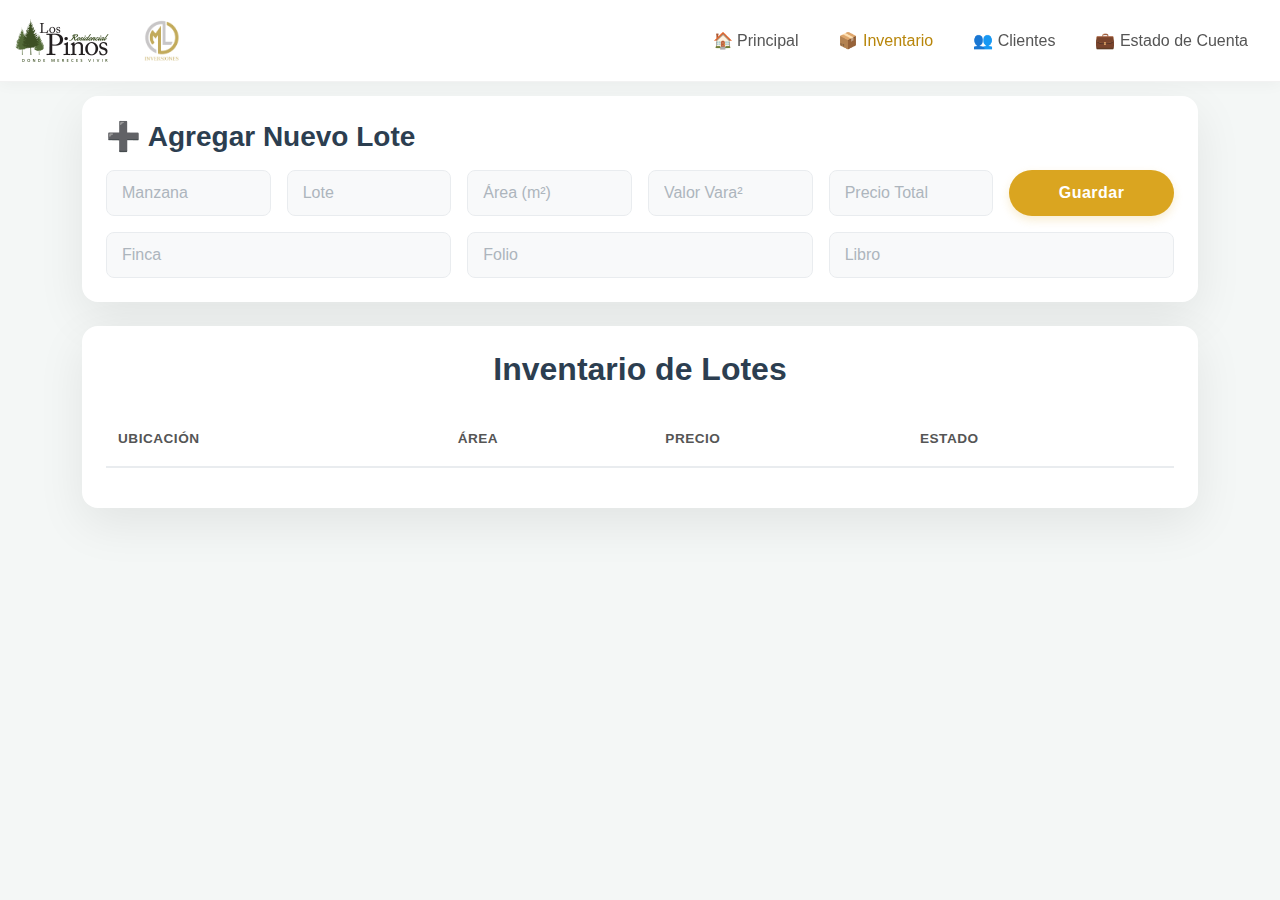
<file: inventario.html>
<!DOCTYPE html>
<html lang="es">

<head>
    <meta charset="UTF-8">
    <meta name="viewport" content="width=device-width, initial-scale=1">
    <title>Inventario de Lotes</title>
    <link href="https://cdn.jsdelivr.net/npm/bootstrap@5.3.2/dist/css/bootstrap.min.css" rel="stylesheet">
    <link href="css/custom.css" rel="stylesheet">
</head>

<body>

    <nav class="navbar navbar-expand-lg navbar-dark navbar-custom fixed-top">
        <div class="container-fluid">
            <a class="navbar-brand" href="index.html">
                <img src="img/RLP_LOGO.png" alt="RLP" class="logo-navbar">
                <img src="img/ML_LOGO.png" alt="ML" class="logo-navbar">
            </a>
            <button class="navbar-toggler" type="button" data-bs-toggle="collapse" data-bs-target="#navbarNav">
                <span class="navbar-toggler-icon"></span>
            </button>
            <div class="collapse navbar-collapse" id="navbarNav">
                <ul class="navbar-nav ms-auto">
                    <li class="nav-item"><a class="nav-link" href="index.html">🏠 Principal</a></li>
                    <li class="nav-item"><a class="nav-link active" href="inventario.html">📦 Inventario</a></li>
                    <li class="nav-item"><a class="nav-link" href="clientes.html">👥 Clientes</a></li>
                    <li class="nav-item"><a class="nav-link" href="estado_cuenta.html">💼 Estado de Cuenta</a></li>
                </ul>
            </div>
        </div>
    </nav>

    <div class="container mt-5 pt-5">

        <!-- Panel Agregar Lote -->
        <div class="card shadow-lg p-4 rounded-4 mb-4">
            <h3>➕ Agregar Nuevo Lote</h3>
            <form id="formAgregarLote" class="row g-3">
                <div class="col-md-2">
                    <input type="text" class="form-control" placeholder="Manzana" id="manzana" required>
                </div>
                <div class="col-md-2">
                    <input type="text" class="form-control" placeholder="Lote" id="lote" required>
                </div>
                <div class="col-md-2">
                    <input type="text" class="form-control" placeholder="Área (m²)" id="area" required>
                </div>
                <div class="col-md-2">
                    <input type="number" step="0.01" class="form-control" placeholder="Valor Vara²" id="valor_vara2"
                        required>
                </div>
                <div class="col-md-2">
                    <input type="number" step="0.01" class="form-control" placeholder="Precio Total" id="precio_total"
                        required>
                </div>
                <div class="col-md-2 d-grid">
                    <button type="submit" class="btn btn-primary">Guardar</button>
                </div>
                <!-- Datos Registro -->
                <div class="col-md-4">
                    <input type="text" class="form-control" placeholder="Finca" id="finca" required>
                </div>
                <div class="col-md-4">
                    <input type="text" class="form-control" placeholder="Folio" id="folio" required>
                </div>
                <div class="col-md-4">
                    <input type="text" class="form-control" placeholder="Libro" id="libro" required>
                </div>
            </form>
        </div>

        <!-- Lista -->
        <div class="card shadow-lg p-4 rounded-4">
            <h2 class="text-center mb-4">Inventario de Lotes</h2>
            <div class="table-responsive">
                <table class="table table-striped table-hover">
                    <thead class="table-dark">
                        <tr>
                            <th>Ubicación</th>
                            <th>Área</th>
                            <th>Precio</th>
                            <th>Estado</th>
                        </tr>
                    </thead>
                    <tbody id="tabla-lotes">
                        <!-- JS -->
                    </tbody>
                </table>
            </div>
        </div>
    </div>

    <script src="https://cdn.jsdelivr.net/npm/bootstrap@5.3.2/dist/js/bootstrap.bundle.min.js"></script>
    <script>
        async function cargarInventario() {
            try {
                const res = await fetch('obtener_lotes_disponibles.php'); // Podríamos hacer uno que traiga TODOS (incluyendo vendidos)
                const data = await res.json();
                const tbody = document.getElementById('tabla-lotes');
                tbody.innerHTML = '';

                if (data.length === 0) {
                    tbody.innerHTML = '<tr><td colspan="4" class="text-center">No hay lotes registrados.</td></tr>';
                    return;
                }

                data.forEach(l => {
                    const tr = document.createElement('tr');
                    tr.innerHTML = `
                    <td>Manzana <strong>${l.manzana}</strong> - Lote <strong>${l.lote}</strong></td>
                    <td>${l.area}</td>
                    <td>Q${parseFloat(l.precio_total).toLocaleString()}</td>
                    <td><span class="badge bg-success">DISPONIBLE</span></td>
                `;
                    tbody.appendChild(tr);
                });
            } catch (e) { console.error(e); }
        }

        document.getElementById('formAgregarLote').addEventListener('submit', async function (e) {
            e.preventDefault();
            const data = {
                manzana: document.getElementById('manzana').value,
                lote: document.getElementById('lote').value,
                area: document.getElementById('area').value,
                valor_vara2: document.getElementById('valor_vara2').value,
                precio_total: document.getElementById('precio_total').value,
                finca: document.getElementById('finca').value,
                folio: document.getElementById('folio').value,
                libro: document.getElementById('libro').value
            };

            try {
                const res = await fetch('agregar_lote.php', {
                    method: 'POST',
                    headers: { 'Content-Type': 'application/json' },
                    body: JSON.stringify(data)
                });
                const result = await res.json();

                if (result.success) {
                    alert("✅ Lote agregado correctamente");
                    document.getElementById('formAgregarLote').reset();
                    cargarInventario();
                } else {
                    alert("❌ Error: " + result.message);
                }
            } catch (e) {
                console.error(e);
                alert("Error de conexión");
            }
        });

        cargarInventario();
    </script>
</body>

</html>
</file>
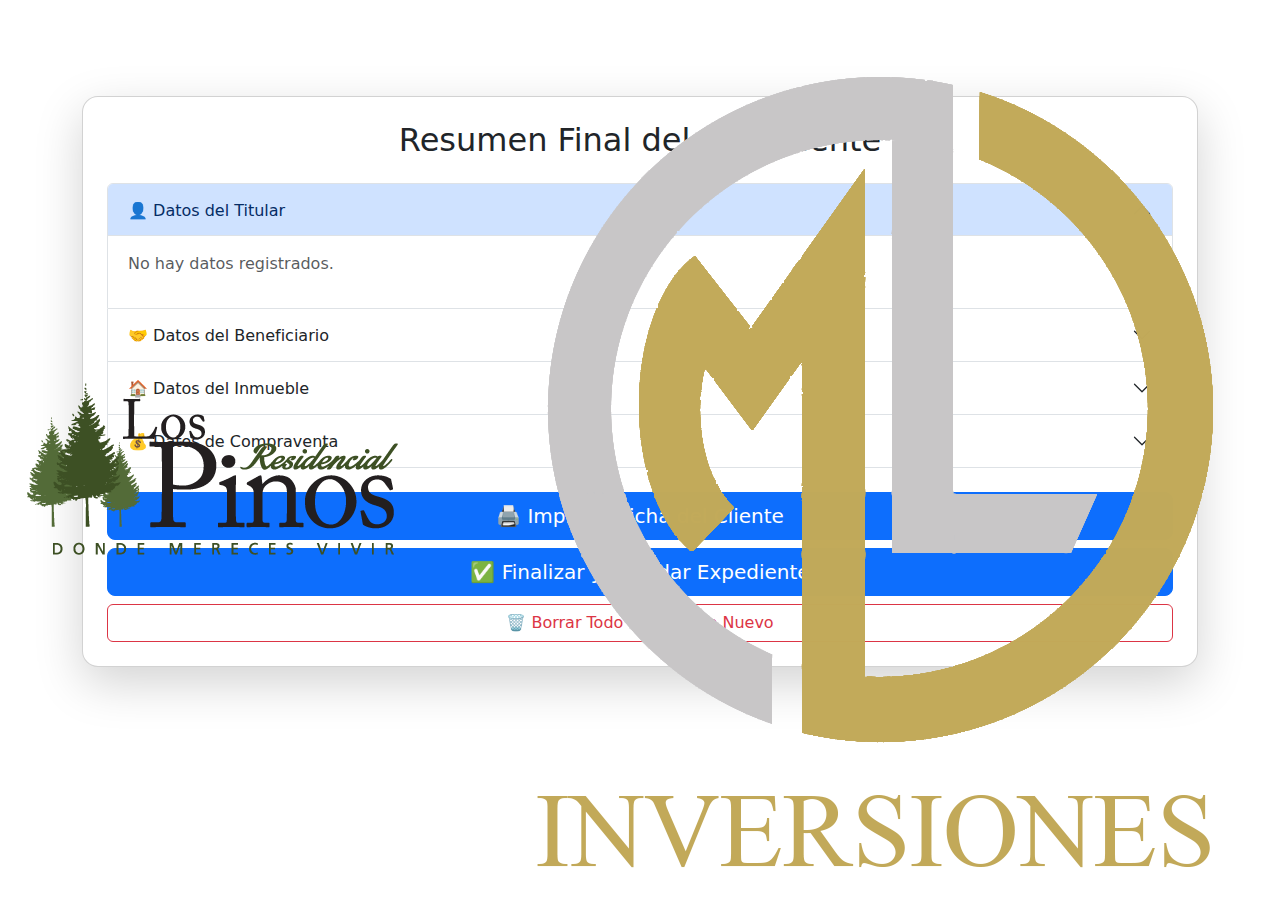
<file: procesar.html>
<!DOCTYPE html>
<html lang="es">

<head>
  <meta charset="UTF-8">
  <meta name="viewport" content="width=device-width, initial-scale=1">
  <title>Procesar Datos</title>
  <link href="https://cdn.jsdelivr.net/npm/bootstrap@5.3.2/dist/css/bootstrap.min.css" rel="stylesheet">
</head>

<body>

  <nav class="navbar navbar-expand-lg navbar-dark navbar-custom fixed-top">
    <div class="container-fluid">
      <a class="navbar-brand" href="index.html">
        <img src="img/RLP_LOGO.png" alt="RLP" class="logo-navbar">
        <img src="img/ML_LOGO.png" alt="ML" class="logo-navbar">
      </a>
      <div class="collapse navbar-collapse">
        <ul class="navbar-nav ms-auto">
          <li class="nav-item"><a class="nav-link" href="index.html">🏠 Menú Principal</a></li>
          <li class="nav-item"><a class="nav-link" href="titular.html">👤 Titular</a></li>
          <li class="nav-item"><a class="nav-link" href="beneficiario.html">🤝 Beneficiario</a></li>
          <li class="nav-item"><a class="nav-link" href="inmueble.html">🏠 Inmueble</a></li>
          <li class="nav-item"><a class="nav-link" href="compraventa.html">💰 Compraventa</a></li>
          <li class="nav-item"><a class="nav-link" href="estado_cuenta.html">💼 Estado de Cuenta</a></li>
        </ul>
      </div>
    </div>
  </nav>

  <div class="container mt-5 pt-5">
    <div class="card shadow-lg p-4 rounded-4">
      <h2 class="text-center mb-4">Resumen Final del Expediente</h2>

      <div id="alert-container"></div>

      <div class="accordion" id="accordionResumen">

        <!-- Titular -->
        <div class="accordion-item">
          <h2 class="accordion-header">
            <button class="accordion-button" type="button" data-bs-toggle="collapse" data-bs-target="#collapseTitular">
              👤 Datos del Titular
            </button>
          </h2>
          <div id="collapseTitular" class="accordion-collapse collapse show" data-bs-parent="#accordionResumen">
            <div class="accordion-body" id="resumen-titular">
              <p class="text-muted">No hay datos registrados.</p>
            </div>
          </div>
        </div>

        <!-- Beneficiario -->
        <div class="accordion-item">
          <h2 class="accordion-header">
            <button class="accordion-button collapsed" type="button" data-bs-toggle="collapse"
              data-bs-target="#collapseBeneficiario">
              🤝 Datos del Beneficiario
            </button>
          </h2>
          <div id="collapseBeneficiario" class="accordion-collapse collapse" data-bs-parent="#accordionResumen">
            <div class="accordion-body" id="resumen-beneficiario">
              <p class="text-muted">No hay datos registrados.</p>
            </div>
          </div>
        </div>

        <!-- Inmueble -->
        <div class="accordion-item">
          <h2 class="accordion-header">
            <button class="accordion-button collapsed" type="button" data-bs-toggle="collapse"
              data-bs-target="#collapseInmueble">
              🏠 Datos del Inmueble
            </button>
          </h2>
          <div id="collapseInmueble" class="accordion-collapse collapse" data-bs-parent="#accordionResumen">
            <div class="accordion-body" id="resumen-inmueble">
              <p class="text-muted">No hay datos registrados.</p>
            </div>
          </div>
        </div>

        <!-- Compraventa -->
        <div class="accordion-item">
          <h2 class="accordion-header">
            <button class="accordion-button collapsed" type="button" data-bs-toggle="collapse"
              data-bs-target="#collapseCompraventa">
              💰 Datos de Compraventa
            </button>
          </h2>
          <div id="collapseCompraventa" class="accordion-collapse collapse" data-bs-parent="#accordionResumen">
            <div class="accordion-body" id="resumen-compraventa">
              <p class="text-muted">No hay datos registrados.</p>
            </div>
          </div>
        </div>

      </div>

      <div class="d-grid gap-2 mt-4 d-print-none">
        <button class="btn btn-primary btn-lg" onclick="window.print()">🖨️ Imprimir Ficha del Cliente</button>
        <button class="btn btn-primary btn-lg" id="btn-finalizar">✅ Finalizar y Guardar Expediente</button>
        <button class="btn btn-outline-danger" id="btn-limpiar">🗑️ Borrar Todo e Iniciar de Nuevo</button>
      </div>
    </div>
  </div>

  <!-- ================= Plantilla de Impresión ================= -->
  <div class="d-none d-print-block p-4" id="print-area">
    <div class="print-header mb-5">
      <div class="print-logos">
        <img src="img/RLP_LOGO.png" alt="RLP" class="print-logo">
        <div class="text-center flex-grow-1">
          <h3>RESIDENCIALES "LOS PINOS"</h3>
          <h4>Ficha de Control de Compraventa</h4>
        </div>
        <img src="img/ML_LOGO.png" alt="ML" class="print-logo">
      </div>
      <p class="text-end small">Fecha de Emisión: <span id="print-fecha"></span></p>
    </div>

    <div class="row mb-4">
      <div class="col-12 border p-3">
        <h4>1. DATOS DEL TITULAR</h4>
        <div id="print-titular" class="row"></div>
      </div>
    </div>

    <div class="row mb-4">
      <div class="col-12 border p-3">
        <h4>2. DATOS DEL BENEFICIARIO</h4>
        <div id="print-beneficiario" class="row"></div>
      </div>
    </div>

    <div class="row mb-4">
      <div class="col-12 border p-3">
        <h4>3. IDENTIFICACIÓN DEL INMUEBLE</h4>
        <div id="print-inmueble" class="row"></div>
      </div>
    </div>

    <div class="row mb-4">
      <div class="col-12 border p-3">
        <h4>4. CONDICIONES DE LA COMPRAVENTA</h4>
        <div id="print-compraventa" class="row"></div>
        <div class="mt-3">
          <strong>Pagos Programados:</strong>
          <ul id="print-pagos" class="list-unstyled ps-3"></ul>
        </div>
      </div>
    </div>

    <div class="row mt-5 pt-5 text-center">
      <div class="col-5 border-top border-dark">
        <p>Firma del Cliente</p>
      </div>
      <div class="col-2"></div>
      <div class="col-5 border-top border-dark">
        <p>Firma del Vendedor / Administración</p>
      </div>
    </div>
  </div>

  <style>
    @media print {
      body * {
        visibility: hidden;
      }

      #print-area,
      #print-area * {
        visibility: visible;
      }

      #print-area {
        position: absolute;
        left: 0;
        top: 0;
        width: 100%;
      }

      .accordion,
      .navbar,
      .btn {
        display: none !important;
      }

      .card {
        box-shadow: none !important;
        border: none !important;
      }
    }
  </style>

  <script src="https://cdn.jsdelivr.net/npm/bootstrap@5.3.2/dist/js/bootstrap.bundle.min.js"></script>
  <script src="js/app.js"></script>
  <script>
    function renderObject(obj, containerId) {
      if (!obj) return;
      let html = '<ul class="list-group">';
      for (const [key, value] of Object.entries(obj)) {
        if (key === 'pagos') {
          html += `<li class="list-group-item active">Pagos Fraccionados:</li>`;
          if (Array.isArray(value)) {
            value.forEach((p, i) => {
              html += `<li class="list-group-item ms-3">Pago ${i + 1}: ${p.fecha} - Q${p.cantidad}</li>`;
            });
          }
        } else {
          html += `<li class="list-group-item"><strong>${key}:</strong> ${value}</li>`;
        }
      }
      html += '</ul>';
      const container = document.getElementById(containerId);
      if (container) container.innerHTML = html;
    }

    function renderPrintObject(obj, containerId) {
      if (!obj) return;
      let html = '';
      for (const [key, value] of Object.entries(obj)) {
        if (key === 'pagos') continue;
        // Formato clave-valor simple para impresión, reordenando si es necesario
        html += `<div class="col-6 mb-1"><strong>${key}:</strong> ${value}</div>`;
      }
      const container = document.getElementById(containerId);
      if (container) container.innerHTML = html;
    }

    const titular = cargarDatos('titular');
    const beneficiario = cargarDatos('beneficiario');
    const inmueble = cargarDatos('inmueble');
    const compraventa = cargarDatos('compraventa');

    // Render Web View
    renderObject(titular, 'resumen-titular');
    renderObject(beneficiario, 'resumen-beneficiario');
    renderObject(inmueble, 'resumen-inmueble');
    renderObject(compraventa, 'resumen-compraventa');

    // Render Print View
    const fechaPrint = document.getElementById('print-fecha');
    if (fechaPrint) fechaPrint.textContent = new Date().toLocaleDateString();

    renderPrintObject(titular, 'print-titular');
    renderPrintObject(beneficiario, 'print-beneficiario');
    renderPrintObject(inmueble, 'print-inmueble');
    renderPrintObject(compraventa, 'print-compraventa');

    if (compraventa && compraventa.pagos) {
      const ul = document.getElementById('print-pagos');
      if (ul) {
        compraventa.pagos.forEach((p, i) => {
          const li = document.createElement('li');
          li.textContent = `Pago ${i + 1}: ${p.fecha} - Q${p.cantidad}`;
          ul.appendChild(li);
        });
      }
    }

    document.getElementById('btn-limpiar').addEventListener('click', () => {
      if (confirm("¿Estás seguro de borrar todos los datos locales?")) {
        limpiarTodo();
        location.reload();
      }
    });

    document.getElementById('btn-finalizar').addEventListener('click', async () => {
      const payload = {
        titular, beneficiario, inmueble, compraventa
      };

      console.log("Enviando datos al backend:", payload);

      // Guardar en "DB Local" para simulación de Estado de Cuenta
      const nuevoId = guardarClienteDB(payload);

      try {
        // Intentar enviar a PHP (esto fallará si no hay servidor, pero atrapamos el error para demo)
        const response = await fetch('procesar_formulario.php', {
          method: 'POST',
          headers: { 'Content-Type': 'application/json' },
          body: JSON.stringify(payload)
        });

        const result = await response.json();
        if (result.success) {
          alert("¡Éxito! Expediente guardado en Base de Datos. ID: " + nuevoId);
          limpiarTodo();
          window.location.href = "index.html";
        } else {
          alert("Error del servidor: " + result.message);
        }
      } catch (error) {
        console.warn("Fallo de red (esperado si no hay backend PHP corriendo):", error);
        // Fallback para demo
        const alertDiv = document.getElementById('alert-container');
        if (alertDiv) {
          alertDiv.innerHTML = `
                <div class="alert alert-success alert-dismissible fade show" role="alert">
                <strong>¡Simulación Exitosa!</strong><br>
                Cliente guardado localmente con ID: <strong>${nuevoId}</strong>.<br>
                Ahora puedes verlo en "Estado de Cuenta".
                <button type="button" class="btn-close" data-bs-dismiss="alert"></button>
                </div>
            `;
        }
        alert("DEMO: Cliente guardado localmente. ID: " + nuevoId);
        // Opcional: limpiarTodo() tras unos segundos o dejar que el usuario lo haga
      }
    });
  </script>
</body>

</html>
</file>
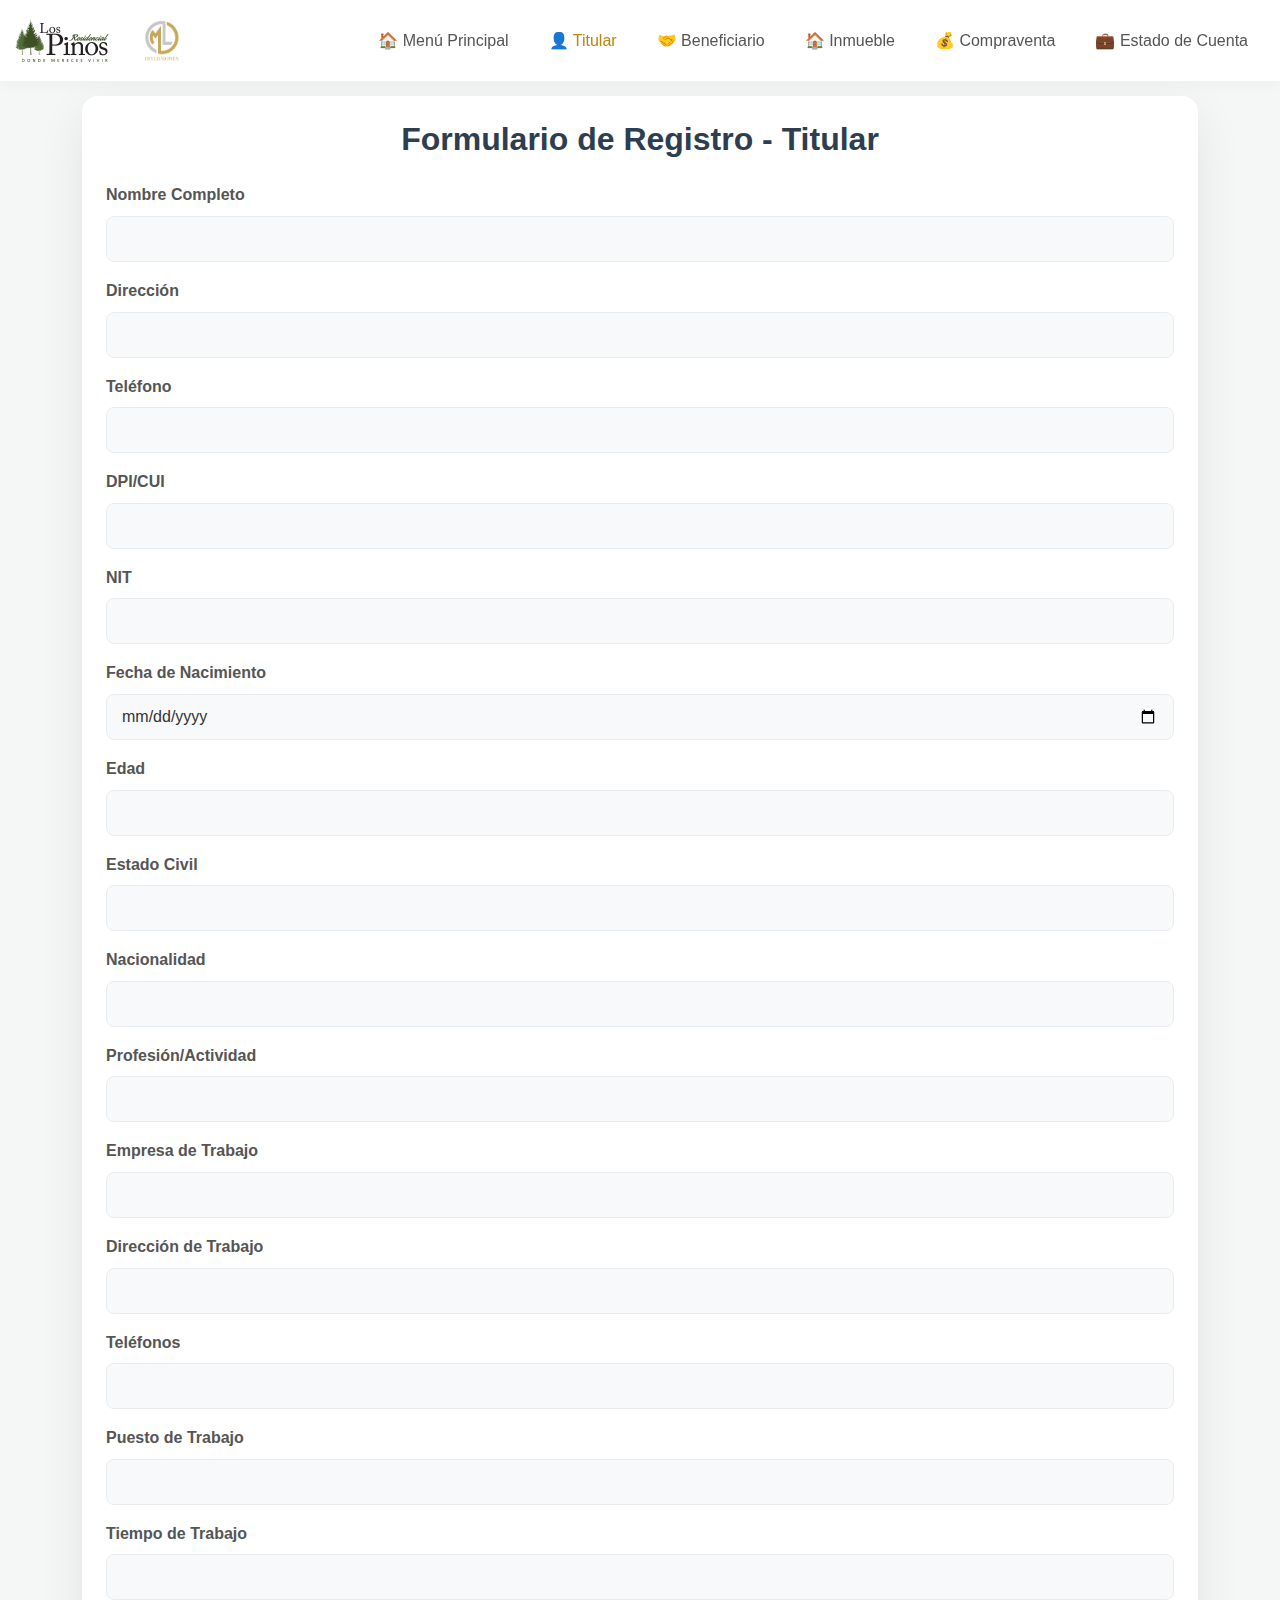
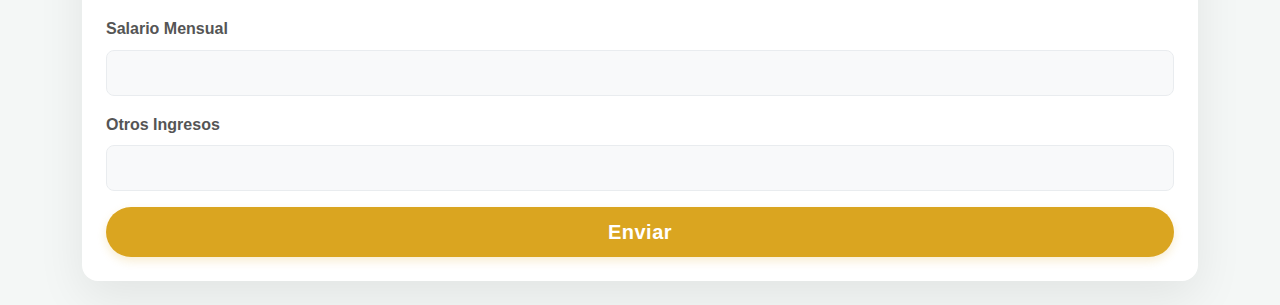
<file: titular.html>
<!DOCTYPE html>
<html lang="es">

<head>
  <meta charset="UTF-8">
  <meta name="viewport" content="width=device-width, initial-scale=1">
  <title>Formulario Titular</title>
  <link href="https://cdn.jsdelivr.net/npm/bootstrap@5.3.2/dist/css/bootstrap.min.css" rel="stylesheet">
  <link href="css/custom.css" rel="stylesheet">
</head>

<body>

  <nav class="navbar navbar-expand-lg navbar-dark navbar-custom fixed-top">
    <div class="container-fluid">
      <a class="navbar-brand" href="index.html">
        <img src="img/RLP_LOGO.png" alt="RLP" class="logo-navbar">
        <img src="img/ML_LOGO.png" alt="ML" class="logo-navbar">
      </a>
      <button class="navbar-toggler" type="button" data-bs-toggle="collapse" data-bs-target="#navbarNav">
        <span class="navbar-toggler-icon"></span>
      </button>
      <div class="collapse navbar-collapse" id="navbarNav">
        <ul class="navbar-nav ms-auto">
          <li class="nav-item"><a class="nav-link" href="index.html">🏠 Menú Principal</a></li>
          <li class="nav-item"><a class="nav-link active" href="titular.html">👤 Titular</a></li>
          <li class="nav-item"><a class="nav-link" href="beneficiario.html">🤝 Beneficiario</a></li>
          <li class="nav-item"><a class="nav-link" href="inmueble.html">🏠 Inmueble</a></li>
          <li class="nav-item"><a class="nav-link" href="compraventa.html">💰 Compraventa</a></li>
          <li class="nav-item"><a class="nav-link" href="estado_cuenta.html">💼 Estado de Cuenta</a></li>
        </ul>
      </div>
    </div>
  </nav>


  <div class="container mt-5 pt-5">
    <div class="card shadow-lg p-4 rounded-4">
      <h2 class="text-center mb-4">Formulario de Registro - Titular</h2>
      <form id="registroForm">
        <!-- Datos personales -->
        <div class="mb-3"><label class="form-label">Nombre Completo</label><input type="text" class="form-control"
            id="nombre" required></div>
        <div class="mb-3"><label class="form-label">Dirección</label><input type="text" class="form-control"
            id="direccion" required></div>
        <div class="mb-3"><label class="form-label">Teléfono</label><input type="text" class="form-control"
            id="telefono" required></div>
        <div class="mb-3"><label class="form-label">DPI/CUI</label><input type="text" class="form-control" id="dpi"
            required></div>
        <div class="mb-3"><label class="form-label">NIT</label><input type="text" class="form-control" id="nit"
            required></div>
        <div class="mb-3"><label class="form-label">Fecha de Nacimiento</label><input type="date" class="form-control"
            id="fecha_nacimiento" required></div>
        <div class="mb-3"><label class="form-label">Edad</label><input type="text" class="form-control" id="edad"
            readonly></div>
        <div class="mb-3"><label class="form-label">Estado Civil</label><input type="text" class="form-control"
            id="estado_civil"></div>
        <div class="mb-3"><label class="form-label">Nacionalidad</label><input type="text" class="form-control"
            id="nacionalidad"></div>

        <!-- Datos laborales -->
        <div class="mb-3"><label class="form-label">Profesión/Actividad</label><input type="text" class="form-control"
            id="profesion"></div>
        <div class="mb-3"><label class="form-label">Empresa de Trabajo</label><input type="text" class="form-control"
            id="empresa"></div>
        <div class="mb-3"><label class="form-label">Dirección de Trabajo</label><input type="text" class="form-control"
            id="direccion_trabajo"></div>
        <div class="mb-3"><label class="form-label">Teléfonos</label><input type="text" class="form-control"
            id="telefonos_trabajo"></div>
        <div class="mb-3"><label class="form-label">Puesto de Trabajo</label><input type="text" class="form-control"
            id="puesto"></div>
        <div class="mb-3"><label class="form-label">Tiempo de Trabajo</label><input type="text" class="form-control"
            id="tiempo_trabajo"></div>
        <div class="mb-3"><label class="form-label">Salario Mensual</label><input type="text" class="form-control"
            id="salario"></div>
        <div class="mb-3"><label class="form-label">Otros Ingresos</label><input type="text" class="form-control"
            id="otros_ingresos"></div>

        <div class="d-grid mt-3"><button type="submit" class="btn btn-primary btn-lg">Enviar</button></div>
      </form>
    </div>

    <div id="resultado" class="card shadow-lg p-4 rounded-4 mt-4 d-none">
      <h2 class="text-center mb-4">Datos Recibidos</h2>
      <ul class="list-group">
        <li class="list-group-item"><strong>Nombre:</strong> <span id="r-nombre"></span></li>
        <li class="list-group-item"><strong>Dirección:</strong> <span id="r-direccion"></span></li>
        <li class="list-group-item"><strong>Teléfono:</strong> <span id="r-telefono"></span></li>
        <li class="list-group-item"><strong>DPI/CUI:</strong> <span id="r-dpi"></span></li>
        <li class="list-group-item"><strong>NIT:</strong> <span id="r-nit"></span></li>
        <li class="list-group-item"><strong>Fecha de Nacimiento:</strong> <span id="r-fecha_nacimiento"></span></li>
        <li class="list-group-item"><strong>Edad:</strong> <span id="r-edad"></span></li>
        <li class="list-group-item"><strong>Estado Civil:</strong> <span id="r-estado_civil"></span></li>
        <li class="list-group-item"><strong>Nacionalidad:</strong> <span id="r-nacionalidad"></span></li>
        <li class="list-group-item"><strong>Profesión:</strong> <span id="r-profesion"></span></li>
        <li class="list-group-item"><strong>Empresa:</strong> <span id="r-empresa"></span></li>
        <li class="list-group-item"><strong>Dirección de Trabajo:</strong> <span id="r-direccion_trabajo"></span></li>
        <li class="list-group-item"><strong>Teléfonos Trabajo:</strong> <span id="r-telefonos_trabajo"></span></li>
        <li class="list-group-item"><strong>Puesto:</strong> <span id="r-puesto"></span></li>
        <li class="list-group-item"><strong>Tiempo de Trabajo:</strong> <span id="r-tiempo_trabajo"></span></li>
        <li class="list-group-item"><strong>Salario:</strong> <span id="r-salario"></span></li>
        <li class="list-group-item"><strong>Otros Ingresos:</strong> <span id="r-otros_ingresos"></span></li>
      </ul>
    </div>
  </div>

  <script src="https://cdn.jsdelivr.net/npm/bootstrap@5.3.2/dist/js/bootstrap.bundle.min.js"></script>
  <script src="js/app.js"></script>
  <script>
    // Cargar datos al iniciar
    const form = document.getElementById("registroForm");
    const datosGuardados = cargarDatos('titular');
    if (datosGuardados) {
      rellenarFormulario(form, datosGuardados);
      // Calcular edad si hay fecha
      if (datosGuardados.fecha_nacimiento) {
        const evento = new Event('change');
        document.getElementById("fecha_nacimiento").dispatchEvent(evento);
      }
    }

    document.getElementById("fecha_nacimiento").addEventListener("change", function () {
      let fecha = new Date(this.value + 'T00:00:00'); // Asegurar interpretación correcta de fecha local
      let hoy = new Date();
      let edad = hoy.getFullYear() - fecha.getFullYear();
      let m = hoy.getMonth() - fecha.getMonth();
      if (m < 0 || (m === 0 && hoy.getDate() < fecha.getDate())) edad--;
      document.getElementById("edad").value = edad;
    });

    form.addEventListener("submit", function (e) {
      e.preventDefault();

      // Recolectar datos
      const formData = {};
      const inputs = form.querySelectorAll("input");
      inputs.forEach(input => {
        if (input.id) formData[input.id] = input.value;
      });

      // Guardar en localStorage
      guardarDatos('titular', formData);

      // Mostrar confirmación visual (opcional, o redirigir)
      const campos = ["nombre", "direccion", "telefono", "dpi", "nit", "fecha_nacimiento", "edad", "estado_civil", "nacionalidad", "profesion", "empresa", "direccion_trabajo", "telefonos_trabajo", "puesto", "tiempo_trabajo", "salario", "otros_ingresos"];
      campos.forEach(c => {
        const span = document.getElementById("r-" + c);
        if (span && formData[c]) span.textContent = formData[c];
      });

      document.getElementById("resultado").classList.remove("d-none");

      // Opcional: Feedback al usuario
      alert("Datos del titular guardados correctamente. Puede continuar con las siguientes secciones.");
    });
  </script>
</file>
<file: css/custom.css>
/* css/custom.css - Tema Minimalista Claro */

:root {
    --primary-color: #ffffff;
    /* White Navbar */
    --background-light: #f4f7f6;
    /* Very light grey/blue for background */
    --card-bg: #ffffff;
    /* White for cards */
    --text-color: #333333;
    /* Dark grey for text */
    --text-muted: #6c757d;
    /* Muted text */
    --accent-color: #b8860b;
    /* Dark Goldenrod for contrast */
    --btn-primary-bg: #DAA520;
    /* Classic Gold for buttons */
    --btn-primary-text: #ffffff;
    /* White text on gold buttons */
    --input-bg: #f8f9fa;
    --border-color: #e9ecef;
}

body {
    background-color: var(--background-light);
    font-family: 'Segoe UI', 'Roboto', 'Helvetica Neue', Arial, sans-serif;
    color: var(--text-color);
    line-height: 1.6;
}

/* Navbar */
.navbar-custom {
    background-color: var(--primary-color) !important;
    border-bottom: 1px solid rgba(0, 0, 0, 0.05);
    box-shadow: 0 2px 15px rgba(0, 0, 0, 0.04);
    padding-top: 0.8rem;
    padding-bottom: 0.8rem;
}

.navbar-brand {
    font-weight: 700;
    letter-spacing: 0.5px;
    font-size: 1.4rem;
    color: var(--text-color) !important;
}

.nav-link {
    color: #555 !important;
    font-weight: 500;
    margin: 0 5px;
    padding: 8px 15px !important;
    border-radius: 50px;
    transition: all 0.3s ease;
}

.nav-link:hover,
.nav-link.active {
    color: var(--accent-color) !important;
    /* Suave fondo dorado al hover */
}

/* Mobile Toggler */
.navbar-toggler {
    border-color: var(--accent-color) !important;
}

.navbar-toggler-icon {
    background-image: url("data:image/svg+xml,%3csvg xmlns='http://www.w3.org/2000/svg' viewBox='0 0 30 30'%3e%3cpath stroke='rgba(218, 165, 32, 1)' stroke-linecap='round' stroke-miterlimit='10' stroke-width='2' d='M4 7h22M4 15h22M4 23h22'/%3e%3c/svg%3e") !important;
}

/* Cards & Containers */
.card {
    background-color: var(--card-bg);
    border: none;
    border-radius: 16px;
    box-shadow: 0 10px 30px rgba(0, 0, 0, 0.05);
    /* Sombra muy suave y moderna */
    color: var(--text-color);
    margin-bottom: 1.5rem;
    transition: transform 0.3s ease, box-shadow 0.3s ease;
}

.card:hover {
    transform: translateY(-5px);
    box-shadow: 0 15px 35px rgba(0, 0, 0, 0.08);
}

.list-group-item {
    background-color: transparent;
    color: var(--text-color);
    border-color: var(--border-color);
    font-weight: 500;
}

.list-group-item-action:hover {
    background-color: var(--background-light);
    color: var(--accent-color);
}

/* Headings & Text */
h1,
h2,
h3,
h4,
h5,
h6 {
    color: #2c3e50;
    /* Un gris azulado oscuro para títulos */
    font-weight: 700;
    margin-bottom: 1rem;
}

.text-muted {
    color: var(--text-muted) !important;
}

.text-accent {
    color: var(--accent-color);
}

/* Forms */
.form-control {
    background-color: var(--input-bg);
    border: 1px solid var(--border-color);
    color: var(--text-color);
    border-radius: 8px;
    padding: 10px 15px;
}

.form-control:focus {
    background-color: #fff;
    border-color: var(--accent-color);
    color: var(--text-color);
    box-shadow: 0 0 0 0.2rem rgba(184, 134, 11, 0.15);
    /* Glow dorado suave */
}

.form-control::placeholder {
    color: #adb5bd;
}

.form-label {
    font-weight: 600;
    color: #555;
    margin-bottom: 0.5rem;
}

/* Buttons - Minimalista y Premium */
.btn {
    border-radius: 50px !important;
    font-weight: 600;
    padding: 10px 24px;
    letter-spacing: 0.5px;
    transition: all 0.3s ease;
}

.btn-primary {
    background-color: var(--btn-primary-bg);
    border-color: var(--btn-primary-bg);
    color: var(--btn-primary-text);
    padding: 10px 24px;
    font-weight: 600;
    letter-spacing: 0.5px;
    border-radius: 50px;
    /* Botones redondeados modernos */
    transition: all 0.3s ease;
    box-shadow: 0 4px 10px rgba(218, 165, 32, 0.2);
    border: none;
}

.btn-success {
    background-color: var(--accent-color);
    /* Gold theme */
    border-color: var(--accent-color);
    color: #fff;
}

.btn-success:hover {
    background-color: #9e7309;
    border-color: #9e7309;
}

.btn-outline-danger {
    border-width: 2px;
}

.btn-primary:hover {
    background-color: #c5961e;
    transform: translateY(-2px);
    box-shadow: 0 6px 15px rgba(218, 165, 32, 0.3);
    color: #fff;
}

.btn-secondary {
    background-color: #e9ecef;
    border: none;
    color: #555;
    border-radius: 50px;
    padding: 10px 24px;
    font-weight: 600;
}

.btn-secondary:hover {
    background-color: #dee2e6;
    color: #333;
}

.btn-outline-dark {
    color: var(--text-color);
    border: 2px solid var(--border-color);
    border-radius: 50px;
    padding: 8px 20px;
    font-weight: 600;
}

.btn-outline-dark:hover {
    background-color: var(--text-color);
    color: #fff;
    border-color: var(--text-color);
}

/* Tables */
.table {
    color: var(--text-color);
    border-color: var(--border-color);
}

.table> :not(caption)>*>* {
    background-color: transparent;
    border-bottom-color: var(--border-color);
    padding: 1rem 0.75rem;
    vertical-align: middle;
}

.table-striped>tbody>tr:nth-of-type(odd)>* {
    background-color: rgba(0, 0, 0, 0.02);
}

.table-hover>tbody>tr:hover>* {
    background-color: rgba(184, 134, 11, 0.03);
    /* Muy sutil dorado al hover */
}

.table th {
    font-weight: 600;
    color: #555;
    text-transform: uppercase;
    font-size: 0.85rem;
    letter-spacing: 0.5px;
    border-bottom: 2px solid var(--border-color) !important;
}

/* Logos */
.logo-navbar {
    height: 45px;
    margin-right: 20px;
    transition: transform 0.3s ease;
}

.logo-navbar:hover {
    transform: scale(1.05);
}

.logo-main {
    max-width: 160px;
    margin-bottom: 2rem;
}

/* Mejoras de Espaciado y Utilidades */
.shadow-lg {
    box-shadow: 0 1rem 3rem rgba(0, 0, 0, .08) !important;
}

.container {
    max-width: 1140px;
    margin: 0 auto;
}

/* Print Styles Override - Reporte Ejecutivo Formal (Preservado) */
#print-area {
    display: none !important;
}

@media print {
    @page {
        margin: 2.5cm;
        size: auto;
    }

    body {
        padding-top: 1cm !important;
        background-color: white !important;
        color: #000 !important;
        font-family: 'Arial', sans-serif !important;
        font-size: 11pt !important;
    }

    .no-print,
    .navbar-custom,
    .btn,
    .modal {
        display: none !important;
    }

    .card,
    .container,
    .row {
        box-shadow: none !important;
        background-color: transparent !important;
        border: none !important;
        max-width: 100% !important;
        width: 100% !important;
        margin: 0 !important;
        padding: 0 !important;
    }

    /* Header Ejecutivo */
    .print-header {
        display: block !important;
        border-bottom: 2px solid #000;
        padding-bottom: 10px;
        margin-bottom: 20px;
    }

    .print-logos {
        display: flex;
        justify-content: space-between;
        align-items: center;
        margin-bottom: 15px;
    }

    .print-logo {
        height: 60px;
        width: auto;
    }

    h1,
    h2,
    h3,
    h4,
    h5,
    h6 {
        color: #000 !important;
        text-transform: uppercase;
        font-family: 'Arial', sans-serif;
        /* Títulos en sans-serif */
        margin-bottom: 5px;
    }

    h1 {
        font-size: 18pt;
        font-weight: bold;
    }

    h2 {
        font-size: 16pt;
    }

    h3 {
        font-size: 14pt;
    }

    /* Secciones */
    .print-section {
        margin-bottom: 20px;
        border: 1px solid #000;
        padding: 10px;
        page-break-inside: avoid;
    }

    .print-label {
        font-weight: bold;
        color: #444;
        font-size: 10pt;
    }

    .print-value {
        font-weight: normal;
        font-size: 11pt;
        color: #000;
    }

    /* Tablas */
    .table,
    .table * {
        font-family: 'Arial', sans-serif !important;
        font-size: 11pt !important;
    }

    .table th {
        background-color: #eee !important;
        color: #000 !important;
        border: 1px solid #000 !important;
        padding: 5px;
        text-align: center;
    }

    .table td {
        border: 1px solid #000 !important;
        padding: 5px;
        color: #000 !important;
    }

    .table-striped>tbody>tr:nth-of-type(odd)>* {
        background-color: transparent !important;
        color: black !important;
    }

    /* Resumen Financiero en Impresión */
    .print-summary-box {
        border: 1px solid #000;
        padding: 10px;
        text-align: center;
        margin: 5px;
    }

    /* Forzar texto negro en badges/cards que eran de color */
    .bg-primary,
    .bg-success,
    .bg-danger,
    .bg-warning,
    .bg-info,
    .text-white,
    .text-light,
    .text-primary,
    .text-secondary,
    .text-success,
    .text-danger,
    .text-warning,
    .text-info,
    .text-dark,
    .text-muted {
        background-color: transparent !important;
        color: #000 !important;
        border: 1px solid #ccc;
        text-shadow: none !important;
    }

    /* Quitar borde a items de solo texto si es necesario */
    .text-white,
    .text-light,
    .text-muted {
        border: none;
    }
}

/* Dashboard Styles */
.dashboard-card {
    border: none;
    border-radius: 20px;
    background: #ffffff;
    box-shadow: 0 10px 25px rgba(0, 0, 0, 0.05);
    transition: all 0.3s cubic-bezier(0.25, 0.8, 0.25, 1);
    cursor: pointer;
    text-decoration: none !important;
    display: block;
    height: 100%;
}

.dashboard-card:hover {
    transform: translateY(-10px);
    box-shadow: 0 20px 40px rgba(184, 134, 11, 0.15);
    /* Golden shadow */
}

.dashboard-card .card-body {
    padding: 3rem 2rem;
    display: flex;
    flex-direction: column;
    align-items: center;
    justify-content: center;
    color: var(--text-color);
}

.icon-large {
    font-size: 4rem;
    margin-bottom: 1.5rem;
    display: block;
}

.dashboard-card h3 {
    font-size: 1.5rem;
    font-weight: 700;
    margin-bottom: 0.5rem;
    color: #2c3e50;
}

.dashboard-card p {
    color: #7f8c8d;
    font-size: 1rem;
    margin: 0;
}
</file>
